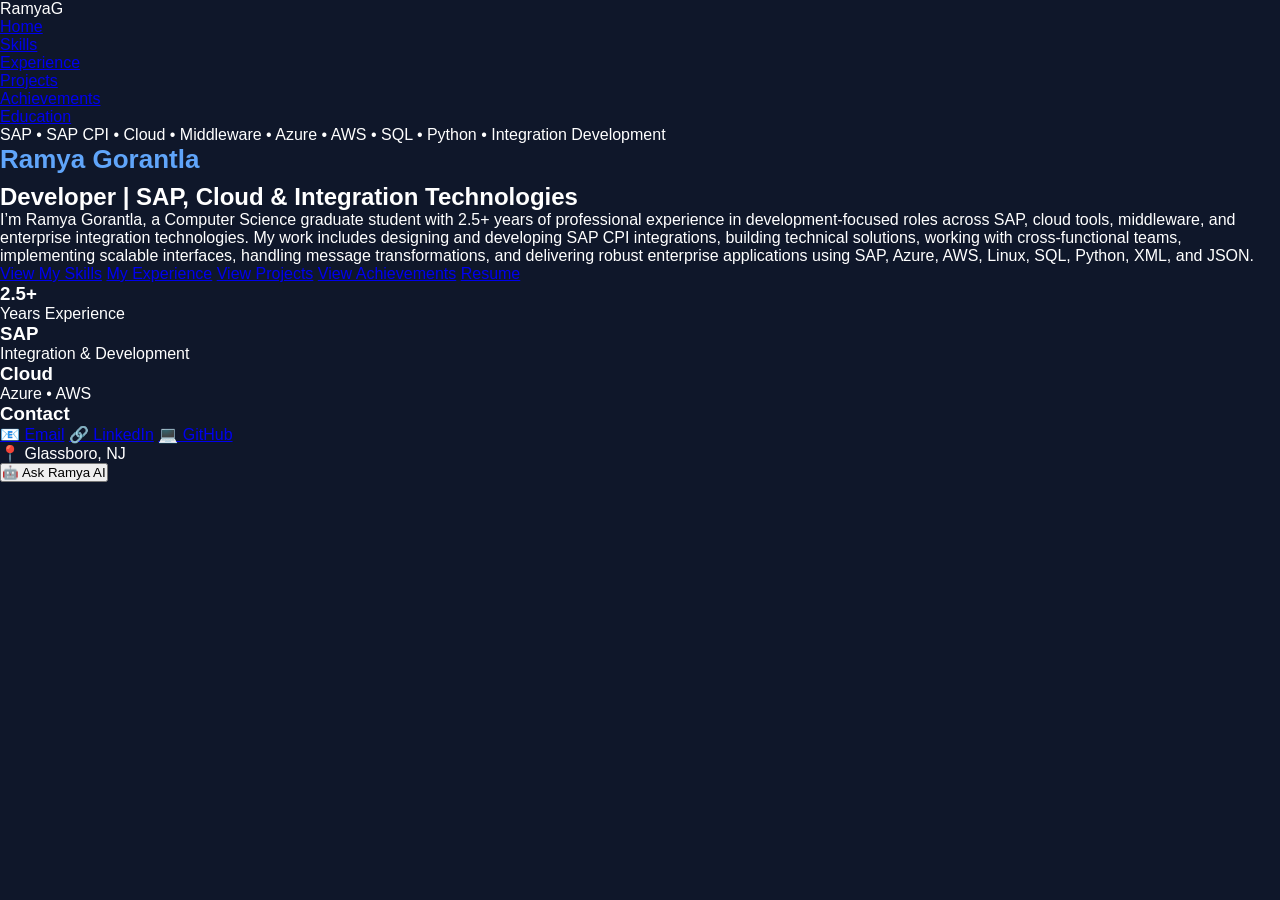
<file: index.html>
<!DOCTYPE html>
<html lang="en">
<head>
  <meta charset="UTF-8" />
  <meta name="viewport" content="width=device-width, initial-scale=1.0" />
  <title>Ramya Gorantla | Portfolio</title>
  <link rel="stylesheet" href="./style.css?v=5000" />
</head>
<body>

<nav class="navbar">
  <div class="nav-container">
    <div class="logo">Ramya<span>G</span></div>
    <ul class="nav-links">
      <li><a class="active" href="index.html">Home</a></li>
      <li><a href="skills.html">Skills</a></li>
      <li><a href="experience.html">Experience</a></li>
      <li><a href="projects.html">Projects</a></li>
      <li><a href="achievements.html">Achievements</a></li>
      <li><a href="education.html">Education</a></li>
    </ul>
  </div>
</nav>

<div class="container">
  <section class="hero">
    <div class="hero-left">

      <p class="tag">SAP • SAP CPI • Cloud • Middleware • Azure • AWS • SQL • Python • Integration Development</p>

      <h1>Ramya Gorantla</h1>
      <h2>Developer | SAP, Cloud & Integration Technologies</h2>

      <p>
        I’m Ramya Gorantla, a Computer Science graduate student with 2.5+ years of professional experience in development-focused roles across SAP, cloud tools, middleware, and enterprise integration technologies.
        My work includes designing and developing SAP CPI integrations, building technical solutions, working with cross-functional teams, implementing scalable interfaces, handling message transformations, and delivering robust enterprise applications using SAP, Azure, AWS, Linux, SQL, Python, XML, and JSON.
      </p>

      <div class="hero-buttons">
        <a class="btn btn-primary" href="skills.html">View My Skills</a>
        <a class="btn btn-primary" href="experience.html">My Experience</a>
        <a class="btn btn-primary" href="projects.html">View Projects</a>
        <a class="btn btn-primary" href="achievements.html">View Achievements</a>
        <a class="btn btn-primary" href="Ramya_Gorantla_Resume.pdf" target="_blank">Resume</a>
      </div>

      <div class="quick-info">

        <div class="info-box">
          <h3>2.5+</h3>
          <p>Years Experience</p>
        </div>

        <div class="info-box">
          <h3>SAP</h3>
          <p>Integration & Development</p>
        </div>

        <div class="info-box">
          <h3>Cloud</h3>
          <p>Azure • AWS</p>
        </div>

        <div class="info-box">
          <h3>Contact</h3>
          <div class="contact-links">
            <a href="mailto:ramyagorantla2001@gmail.com">📧 Email</a>
            <a href="https://www.linkedin.com/in/ramya-gorantla-396429210" target="_blank">🔗 LinkedIn</a>
            <a href="https://github.com/ramyagorantla-dev" target="_blank">💻 GitHub</a>
          </div>
          <div class="location">📍 Glassboro, NJ</div>
        </div>

      </div>

    </div>
  </section>
</div>

<div class="chat-overlay" id="chatOverlay"></div>

<button id="openChatbotBtn" class="floating-ai-button" type="button">
  🤖 <span>Ask Ramya AI</span>
</button>

<div class="chatbot-popup" id="chatbotPopup">
  <div class="chatbot-header">
    <span>Ramya AI Assistant</span>

    <div class="chatbot-header-actions">
      <button id="maximizeChatbotBtn" type="button" title="Maximize">⛶</button>
      <button id="closeChatbotBtn" type="button" title="Close">×</button>
    </div>
  </div>

  <iframe
    src="https://ramya-ai.onrender.com"
    class="chatbot-frame"
    title="Ramya AI Portfolio Assistant">
  </iframe>
</div>

<script>
  document.addEventListener("DOMContentLoaded", function () {
    const openBtn = document.getElementById("openChatbotBtn");
    const closeBtn = document.getElementById("closeChatbotBtn");
    const maximizeBtn = document.getElementById("maximizeChatbotBtn");
    const chatbot = document.getElementById("chatbotPopup");
    const overlay = document.getElementById("chatOverlay");

    openBtn.onclick = function () {
      chatbot.classList.add("show-chatbot");
      overlay.classList.add("show-overlay");
    };

    closeBtn.onclick = function () {
      chatbot.classList.remove("show-chatbot", "chatbot-maximized");
      overlay.classList.remove("show-overlay");
      maximizeBtn.textContent = "⛶";
    };

    overlay.onclick = closeBtn.onclick;

    maximizeBtn.onclick = function (e) {
      e.preventDefault();
      e.stopPropagation();

      chatbot.classList.toggle("chatbot-maximized");

      maximizeBtn.textContent = chatbot.classList.contains("chatbot-maximized")
        ? "🗗"
        : "⛶";
    };
  });
</script>

</body>
</html>
</file>
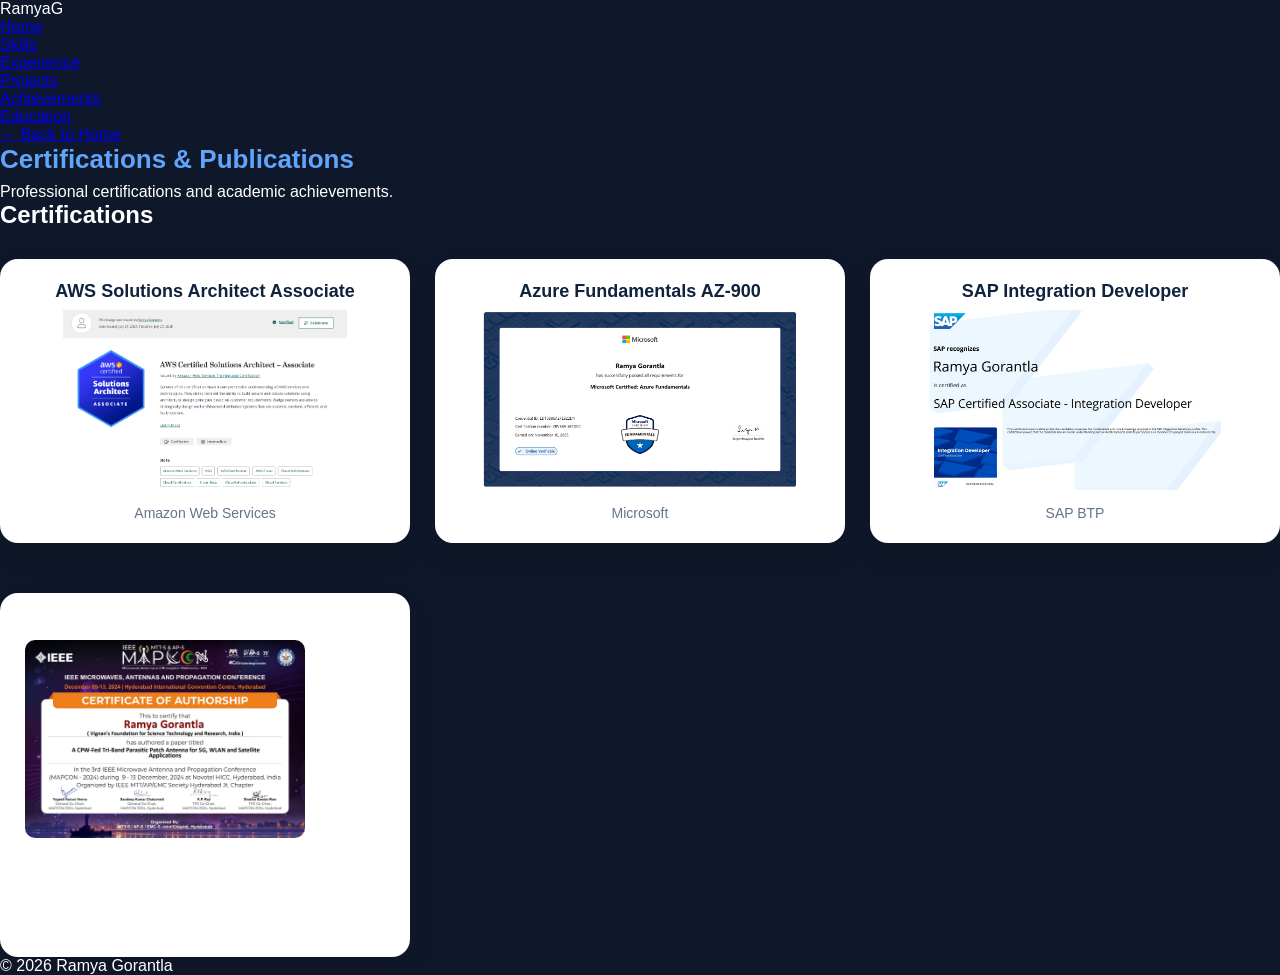
<file: achievements.html>
<!DOCTYPE html>
<html lang="en">
<head>
  <meta charset="UTF-8" />
  <meta name="viewport" content="width=device-width, initial-scale=1.0"/>
  <title>Achievements | Ramya Gorantla</title>
  <link rel="stylesheet" href="style.css?v=4000" />

  <style>
    .cert-grid {
      display: grid;
      grid-template-columns: repeat(3, 1fr);
      gap: 25px;
      margin-top: 25px;
    }

    .cert-card {
      background: white;
      border-radius: 18px;
      padding: 22px;
      text-align: center;
      box-shadow: 0 12px 30px rgba(0,0,0,0.08);
      overflow: hidden;
    }

    .cert-card img {
      width: 100%;
      height: 180px;
      max-height: 180px;
      object-fit: contain;
      display: block;
      margin: 15px auto;
    }

    .cert-card h3 {
      font-size: 18px;
      margin-bottom: 10px;
      color: #10233d;
    }

    .cert-card p {
      color: #64748b;
      font-size: 14px;
    }

    @media (max-width: 900px) {
      .cert-grid {
        grid-template-columns: 1fr;
      }
    }
  </style>
</head>

<body>

<nav class="navbar">
  <div class="nav-container">
    <div class="logo">Ramya<span>G</span></div>
    <ul class="nav-links">
      <li><a href="index.html">Home</a></li>
      <li><a href="skills.html">Skills</a></li>
      <li><a href="experience.html">Experience</a></li>
      <li><a href="projects.html">Projects</a></li>
      <li><a class="active" href="achievements.html">Achievements</a></li>
      <li><a href="education.html">Education</a></li>
    </ul>
  </div>
</nav>

<section class="page-section">
  <div class="container">

    <a href="index.html" class="back-link">← Back to Home</a>

    <h1 class="page-title">Certifications & Publications</h1>
    <p class="page-subtitle">Professional certifications and academic achievements.</p>

    <h2 class="section-title">Certifications</h2>

    <div class="cert-grid">
      <div class="cert-card">
        <h3>AWS Solutions Architect Associate</h3>
        <img src="images/AWS.png" alt="AWS Certification">
        <p>Amazon Web Services</p>
      </div>

      <div class="cert-card">
        <h3>Azure Fundamentals AZ-900</h3>
        <img src="images/Microsoft_Azure.png" alt="Azure Certification">
        <p>Microsoft</p>
      </div>

      <div class="cert-card">
        <h3>SAP Integration Developer</h3>
        <img src="images/SAP.png" alt="SAP Certification">
        <p>SAP BTP</p>
      </div>

      <div class="publication-card">

  <div>
    <h3>IEEE MAPCON 2024</h3>
    <img src="images/IEEE.png" alt="IEEE Publication">

    <p><strong>A CPW-Fed Tri-Band Parasitic Patch Antenna for 5G, WLAN and Satellite Applications</strong></p>
    <p>Authored and presented in the IEEE Microwave Antenna and Propagation Conference during December 2024 in Hyderabad, India.</p>
  </div>
</div>
    </div>

  </div>
</section>

<div class="footer">© 2026 Ramya Gorantla</div>

</body>
</html>
</file>
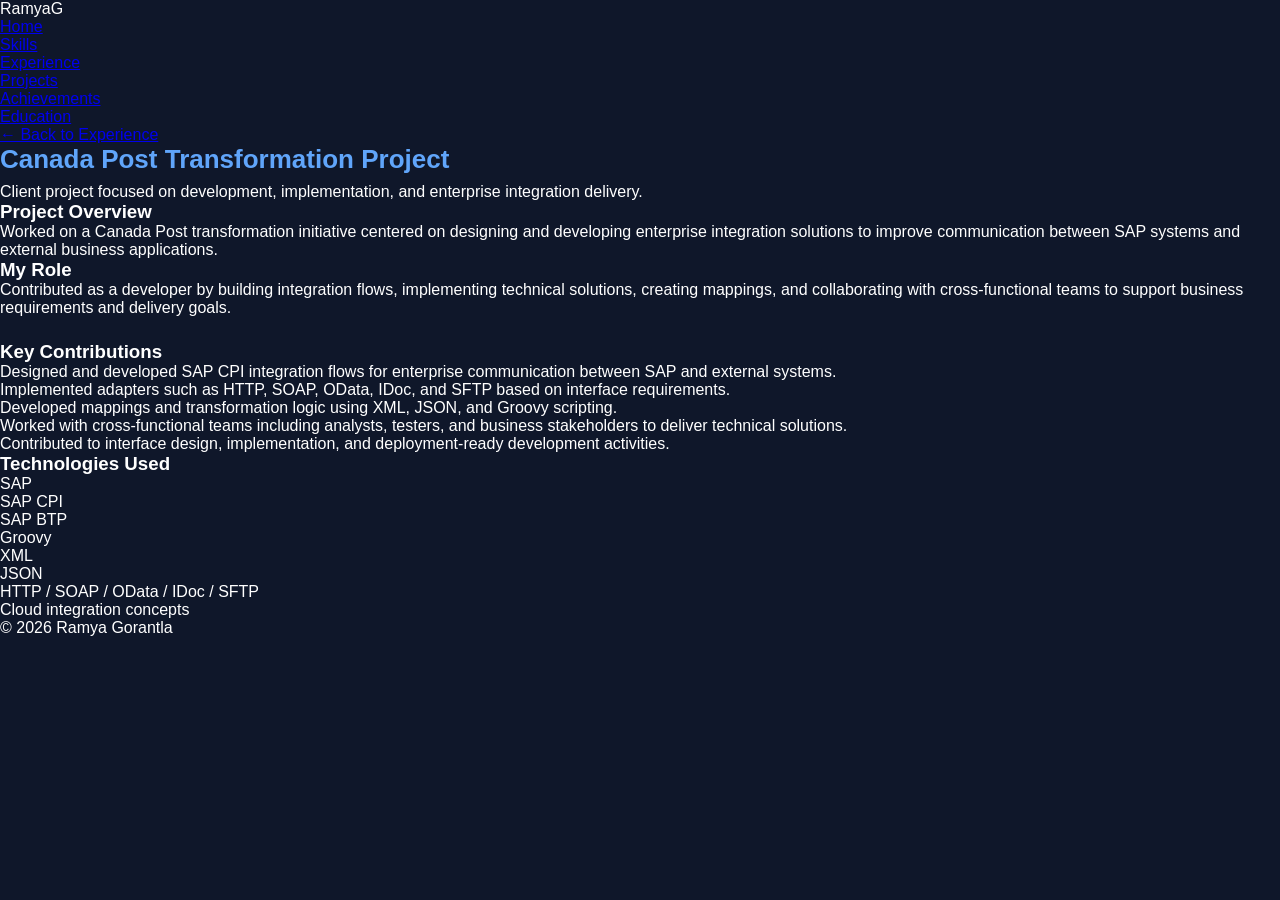
<file: canada-post.html>
<!DOCTYPE html>
<html lang="en">
<head>
  <meta charset="UTF-8" />
  <meta name="viewport" content="width=device-width, initial-scale=1.0" />
  <title>Canada Post Transformation Project | Ramya Gorantla</title>
  <link rel="stylesheet" href="style.css" />
</head>
<body>

  <nav class="navbar">
    <div class="nav-container">
      <div class="logo">Ramya<span>G</span></div>
      <ul class="nav-links">
        <li><a href="index.html">Home</a></li>
        <li><a href="skills.html">Skills</a></li>
        <li><a class="active" href="experience.html">Experience</a></li>
        <li><a class="active" href="projects.html">Projects</a></li>
        <li><a href="achievements.html">Achievements</a></li>
        <li><a href="education.html">Education</a></li>
      </ul>
    </div>
  </nav>

  <section class="page-section">
    <div class="container">
      <a href="experience.html" class="back-link">← Back to Experience</a>
      <h1 class="page-title">Canada Post Transformation Project</h1>
      <p class="page-subtitle">Client project focused on development, implementation, and enterprise integration delivery.</p>

      <div class="grid-2">
        <div class="card">
          <h3>Project Overview</h3>
          <p>
            Worked on a Canada Post transformation initiative centered on designing and developing enterprise integration solutions to improve communication between SAP systems and external business applications.
          </p>
        </div>

        <div class="card">
          <h3>My Role</h3>
          <p>
            Contributed as a developer by building integration flows, implementing technical solutions, creating mappings, and collaborating with cross-functional teams to support business requirements and delivery goals.
          </p>
        </div>
      </div>

      <div style="height:24px;"></div>

      <div class="grid-2">
        <div class="card">
          <h3>Key Contributions</h3>
          <ul>
            <li>Designed and developed SAP CPI integration flows for enterprise communication between SAP and external systems.</li>
            <li>Implemented adapters such as HTTP, SOAP, OData, IDoc, and SFTP based on interface requirements.</li>
            <li>Developed mappings and transformation logic using XML, JSON, and Groovy scripting.</li>
            <li>Worked with cross-functional teams including analysts, testers, and business stakeholders to deliver technical solutions.</li>
            <li>Contributed to interface design, implementation, and deployment-ready development activities.</li>
          </ul>
        </div>

        <div class="card">
          <h3>Technologies Used</h3>
          <ul>
            <li>SAP</li>
            <li>SAP CPI</li>
            <li>SAP BTP</li>
            <li>Groovy</li>
            <li>XML</li>
            <li>JSON</li>
            <li>HTTP / SOAP / OData / IDoc / SFTP</li>
            <li>Cloud integration concepts</li>
          </ul>
        </div>
      </div>
    </div>
  </section>

  <div class="footer">© 2026 Ramya Gorantla</div>
</body>
</html>
</file>
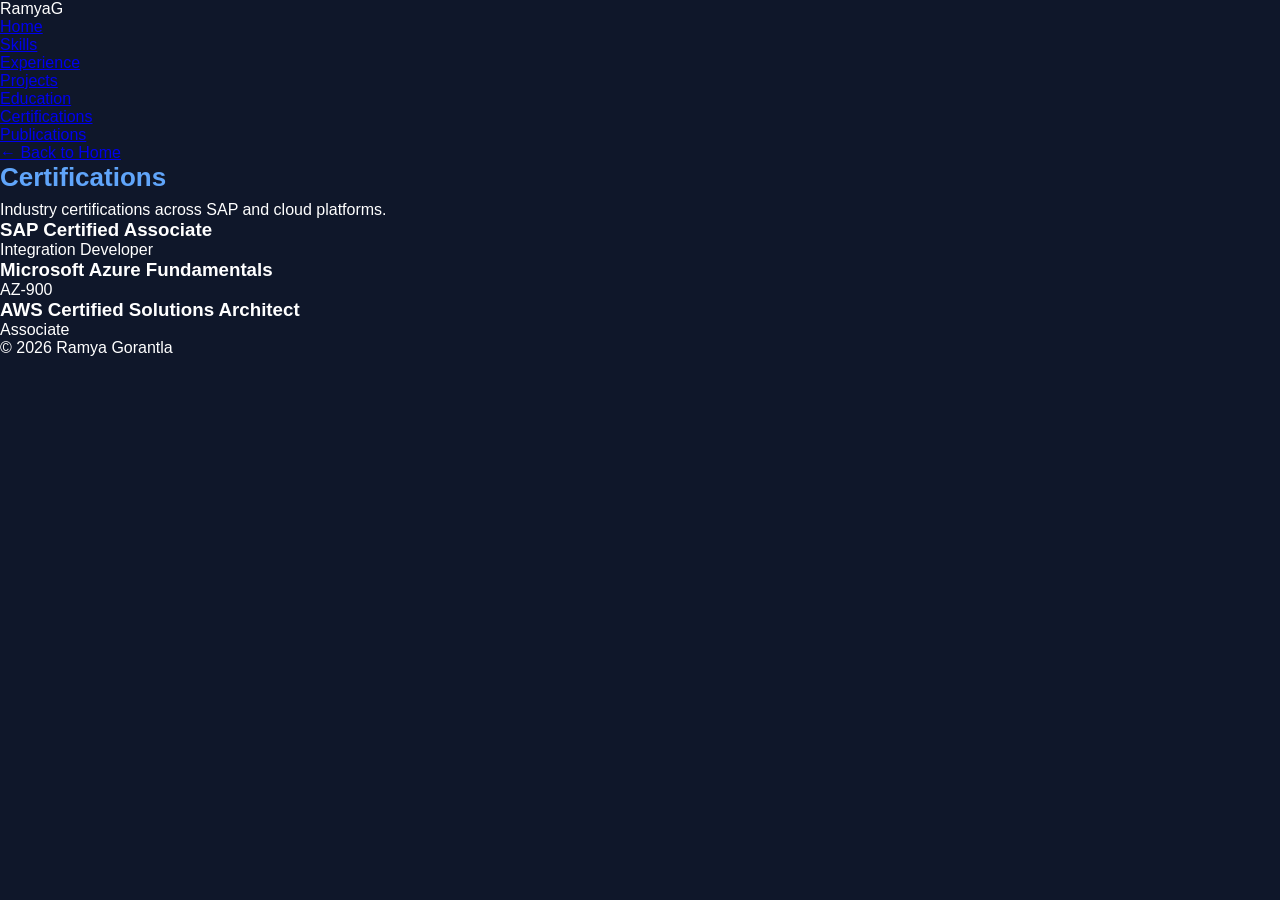
<file: certfications.html>
<!DOCTYPE html>
<html lang="en">
<head>
  <meta charset="UTF-8" />
  <meta name="viewport" content="width=device-width, initial-scale=1.0" />
  <title>Certifications | Ramya Gorantla</title>
  <link rel="stylesheet" href="style.css" />
</head>
<body>

  <nav class="navbar">
    <div class="nav-container">
      <div class="logo">Ramya<span>G</span></div>
      <ul class="nav-links">
        <li><a href="index.html">Home</a></li>
        <li><a href="skills.html">Skills</a></li>
        <li><a href="experience.html">Experience</a></li>
        <li><a href="projects.html">Projects</a></li>
        <li><a href="education.html">Education</a></li>
        <li><a class="active" href="certifications.html">Certifications</a></li>
        <li><a href="publications.html">Publications</a></li>
      </ul>
    </div>
  </nav>

  <section class="page-section">
    <div class="container">
      <a href="index.html" class="back-link">← Back to Home</a>
      <h1 class="page-title">Certifications</h1>
      <p class="page-subtitle">Industry certifications across SAP and cloud platforms.</p>

      <div class="grid-3">
        <div class="card">
          <h3>SAP Certified Associate</h3>
          <p>Integration Developer</p>
        </div>

        <div class="card">
          <h3>Microsoft Azure Fundamentals</h3>
          <p>AZ-900</p>
        </div>

        <div class="card">
          <h3>AWS Certified Solutions Architect</h3>
          <p>Associate</p>
        </div>
      </div>
    </div>
  </section>

  <div class="footer">© 2026 Ramya Gorantla</div>
</body>
</html>
</file>
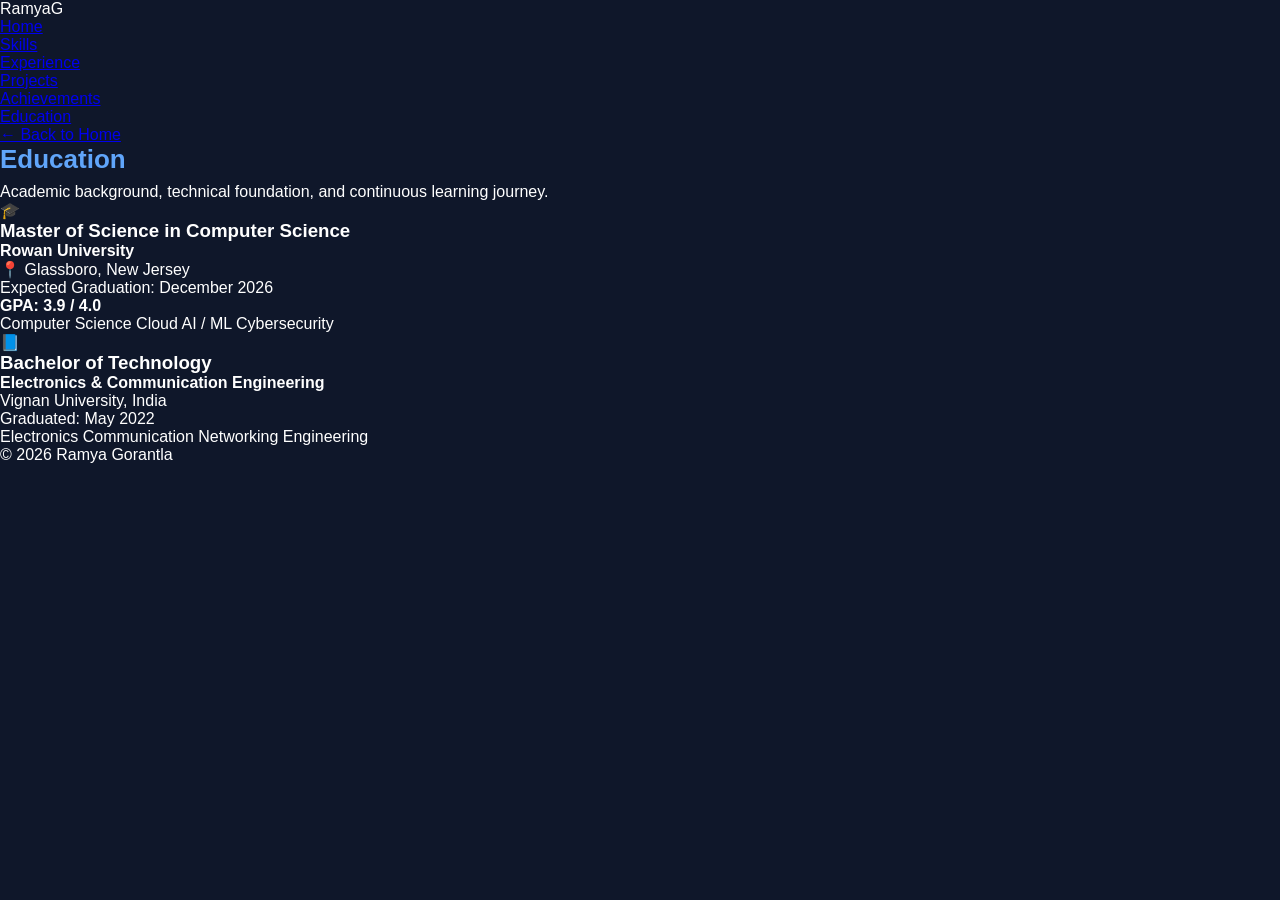
<file: education.html>
<!DOCTYPE html>
<html lang="en">
<head>
  <meta charset="UTF-8" />
  <meta name="viewport" content="width=device-width, initial-scale=1.0" />
  <title>Education | Ramya Gorantla</title>
  <link rel="stylesheet" href="style.css?v=4000" />
</head>
<body>

<nav class="navbar">
  <div class="nav-container">
    <div class="logo">Ramya<span>G</span></div>
    <ul class="nav-links">
      <li><a href="index.html">Home</a></li>
      <li><a href="skills.html">Skills</a></li>
      <li><a href="experience.html">Experience</a></li>
      <li><a href="projects.html">Projects</a></li>
      <li><a href="achievements.html">Achievements</a></li>
      <li><a class="active" href="education.html">Education</a></li>
    </ul>
  </div>
</nav>

<section class="page-section">
  <div class="container education-container">

    <a href="index.html" class="back-link">← Back to Home</a>

    <h1 class="page-title">Education</h1>
    <p class="page-subtitle">Academic background, technical foundation, and continuous learning journey.</p>

    <div class="education-grid">

      <div class="education-card">
        <div class="edu-icon">🎓</div>
        <h3>Master of Science in Computer Science</h3>
        <h4>Rowan University</h4>
        <p>📍 Glassboro, New Jersey</p>
        <p>Expected Graduation: December 2026</p>
        <p><strong>GPA: 3.9 / 4.0</strong></p>
        <div class="edu-tags">
          <span>Computer Science</span>
          <span>Cloud</span>
          <span>AI / ML</span>
          <span>Cybersecurity</span>
        </div>
      </div>

      <div class="education-card">
        <div class="edu-icon">📘</div>
        <h3>Bachelor of Technology</h3>
        <h4>Electronics & Communication Engineering</h4>
        <p>Vignan University, India</p>
        <p>Graduated: May 2022</p>
        <div class="edu-tags">
          <span>Electronics</span>
          <span>Communication</span>
          <span>Networking</span>
          <span>Engineering</span>
        </div>
      </div>

    </div>

  </div>
</section>

<div class="footer">© 2026 Ramya Gorantla</div>

</body>
</html>
</file>
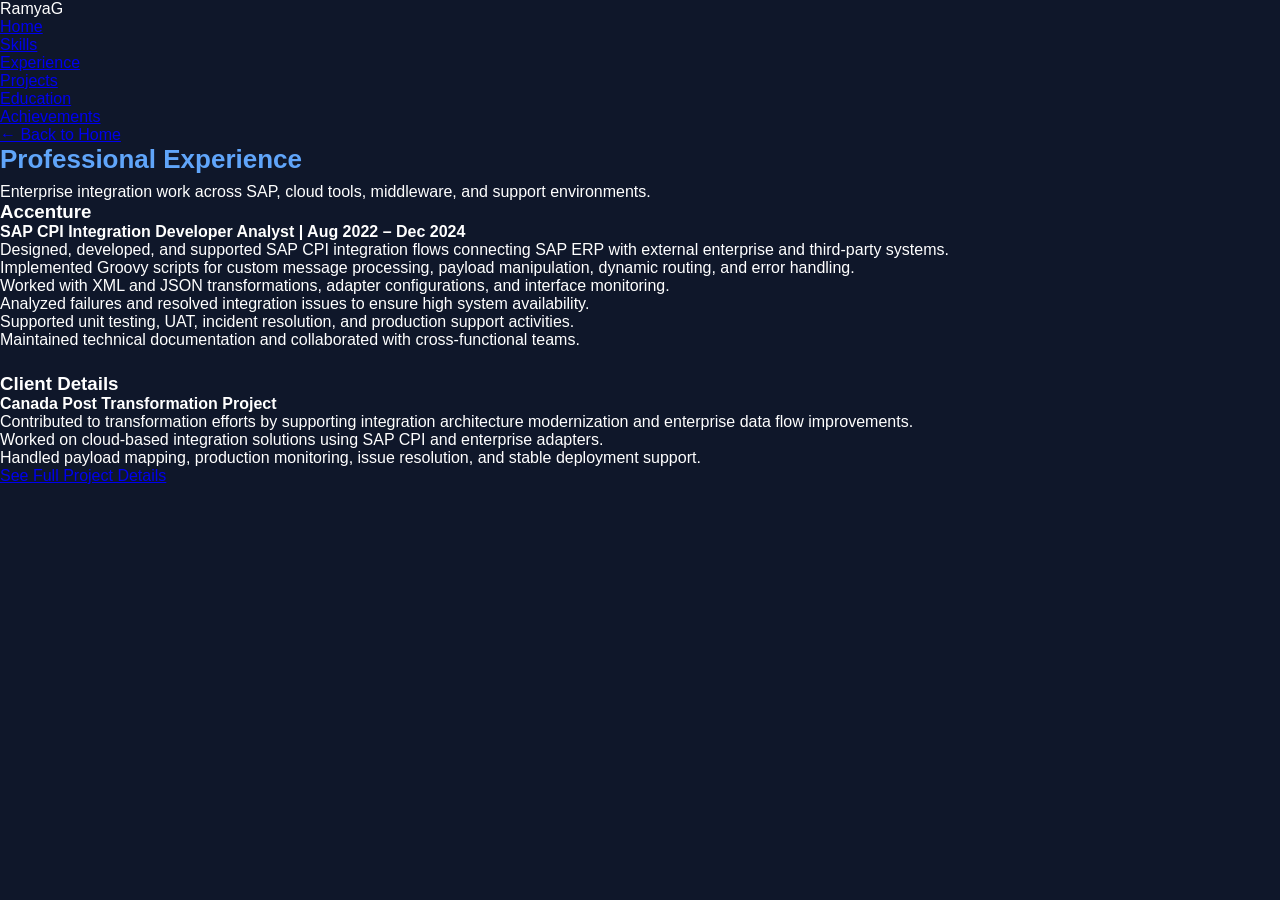
<file: experience.html>
<!DOCTYPE html>
<html lang="en">
<head>
  <meta charset="UTF-8" />
  <meta name="viewport" content="width=device-width, initial-scale=1.0" />
  <title>Experience | Ramya Gorantla</title>
  <link rel="stylesheet" href="style.css" />
</head>
<body>

  <nav class="navbar">
    <div class="nav-container">
      <div class="logo">Ramya<span>G</span></div>
      <ul class="nav-links">
        <li><a href="index.html">Home</a></li>
        <li><a href="skills.html">Skills</a></li>
        <li><a class="active" href="experience.html">Experience</a></li>
        <li><a href="projects.html">Projects</a></li>
        <li><a href="education.html">Education</a></li>
        <li><a href="achievements.html">Achievements</a></li>
      </ul>
    </div>
  </nav>

  <section class="page-section">
    <div class="container">
      <a href="index.html" class="back-link">← Back to Home</a>
      <h1 class="page-title">Professional Experience</h1>
      <p class="page-subtitle">Enterprise integration work across SAP, cloud tools, middleware, and support environments.</p>

      <div class="card">
        <h3>Accenture</h3>
        <h4>SAP CPI Integration Developer Analyst | Aug 2022 – Dec 2024</h4>
        <ul>
          <li>Designed, developed, and supported SAP CPI integration flows connecting SAP ERP with external enterprise and third-party systems.</li>
          <li>Implemented Groovy scripts for custom message processing, payload manipulation, dynamic routing, and error handling.</li>
          <li>Worked with XML and JSON transformations, adapter configurations, and interface monitoring.</li>
          <li>Analyzed failures and resolved integration issues to ensure high system availability.</li>
          <li>Supported unit testing, UAT, incident resolution, and production support activities.</li>
          <li>Maintained technical documentation and collaborated with cross-functional teams.</li>
        </ul>
      </div>

      <div style="height:24px;"></div>

      <div class="card">
        <h3>Client Details</h3>
        <h4>Canada Post Transformation Project</h4>
        <ul>
          <li>Contributed to transformation efforts by supporting integration architecture modernization and enterprise data flow improvements.</li>
          <li>Worked on cloud-based integration solutions using SAP CPI and enterprise adapters.</li>
          <li>Handled payload mapping, production monitoring, issue resolution, and stable deployment support.</li>
          <li><a class="project-link" href="canada-post.html">See Full Project Details</a></li>
        </ul>
      </div>
    </div>
  </section>
</body>
</html>
</file>
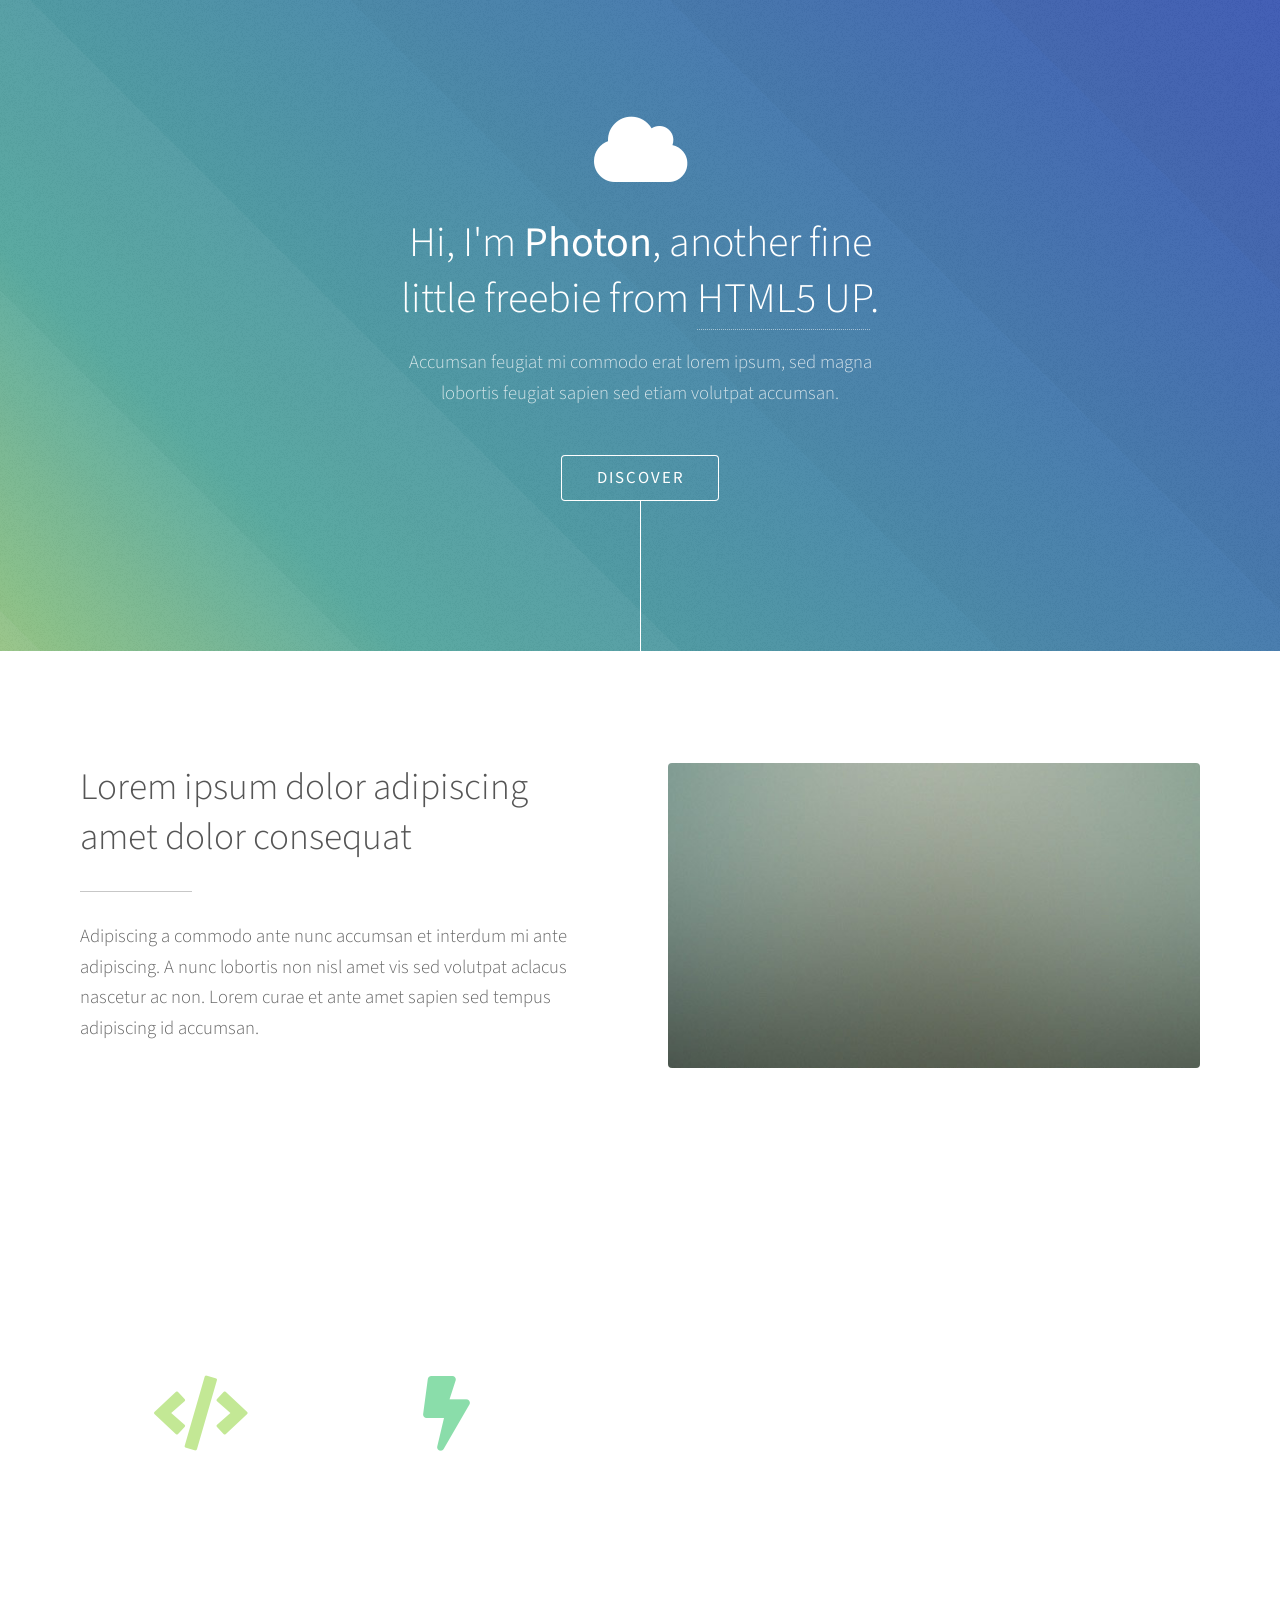
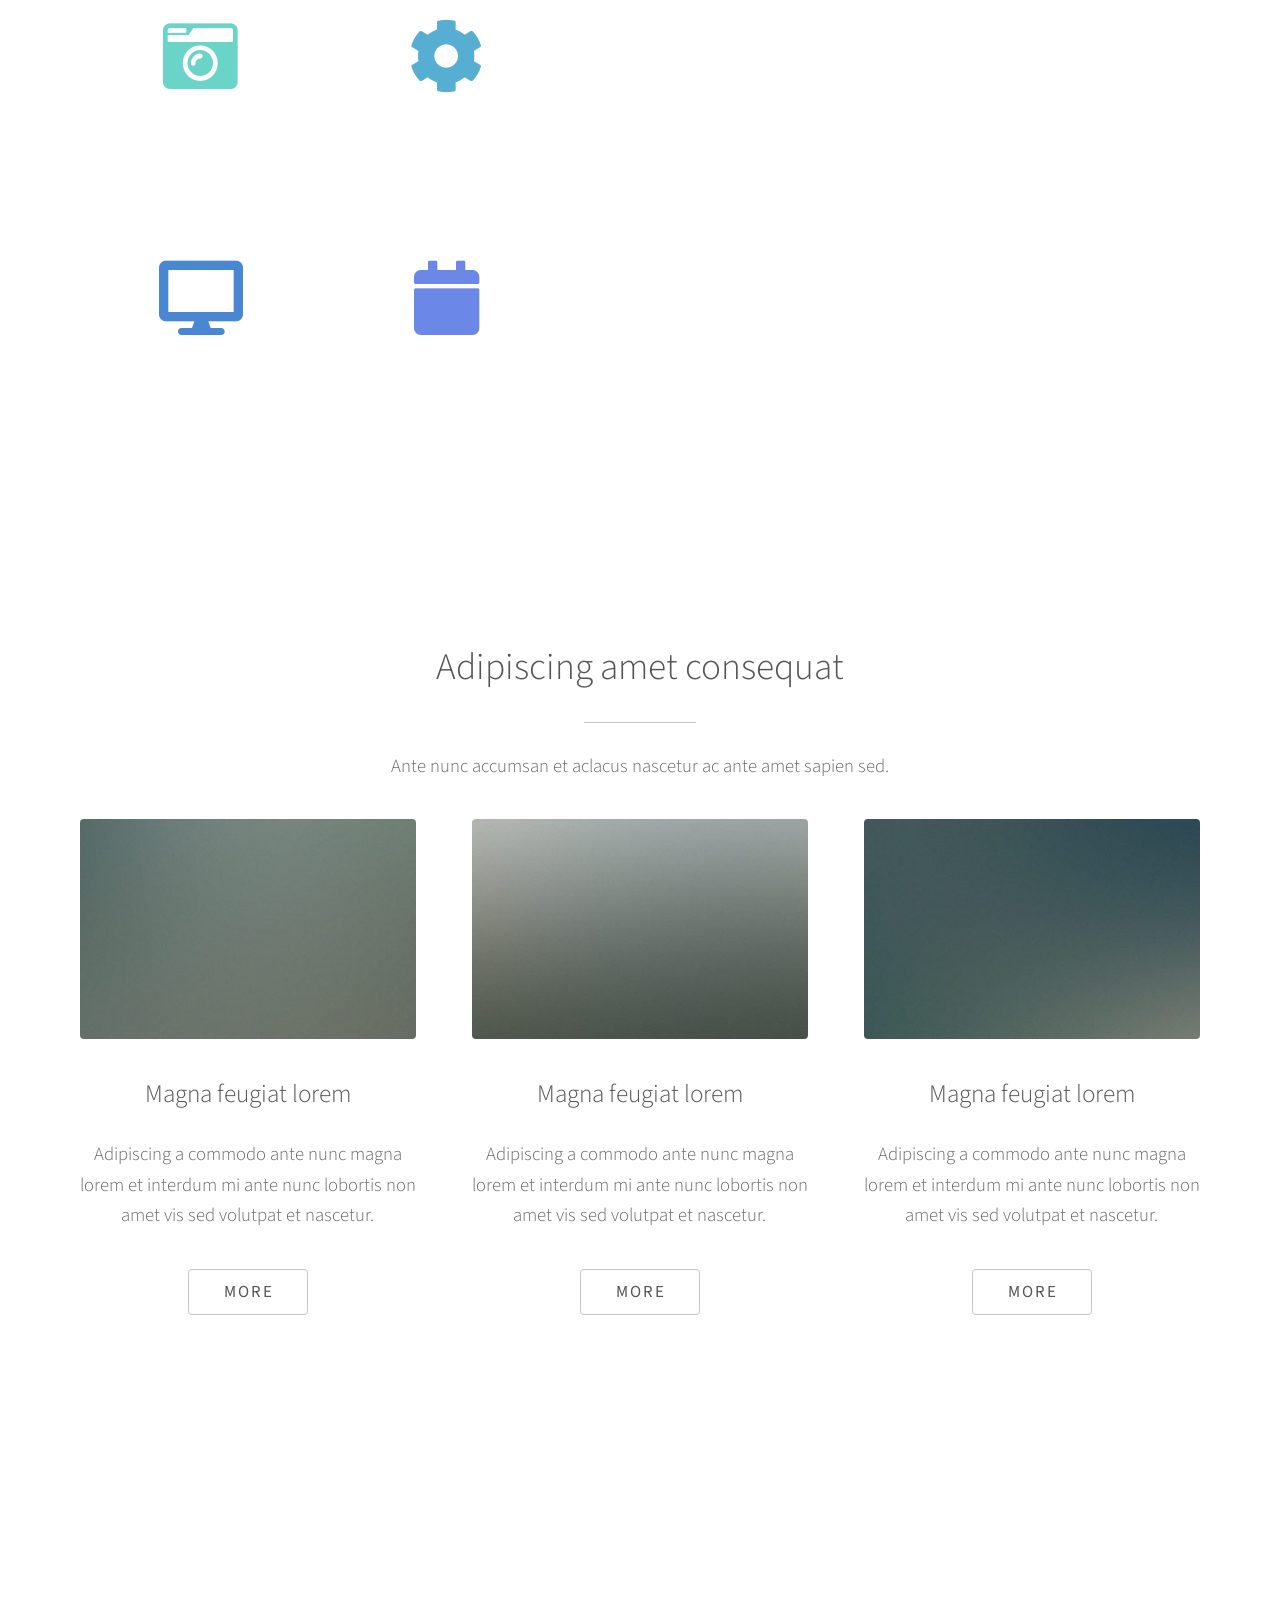
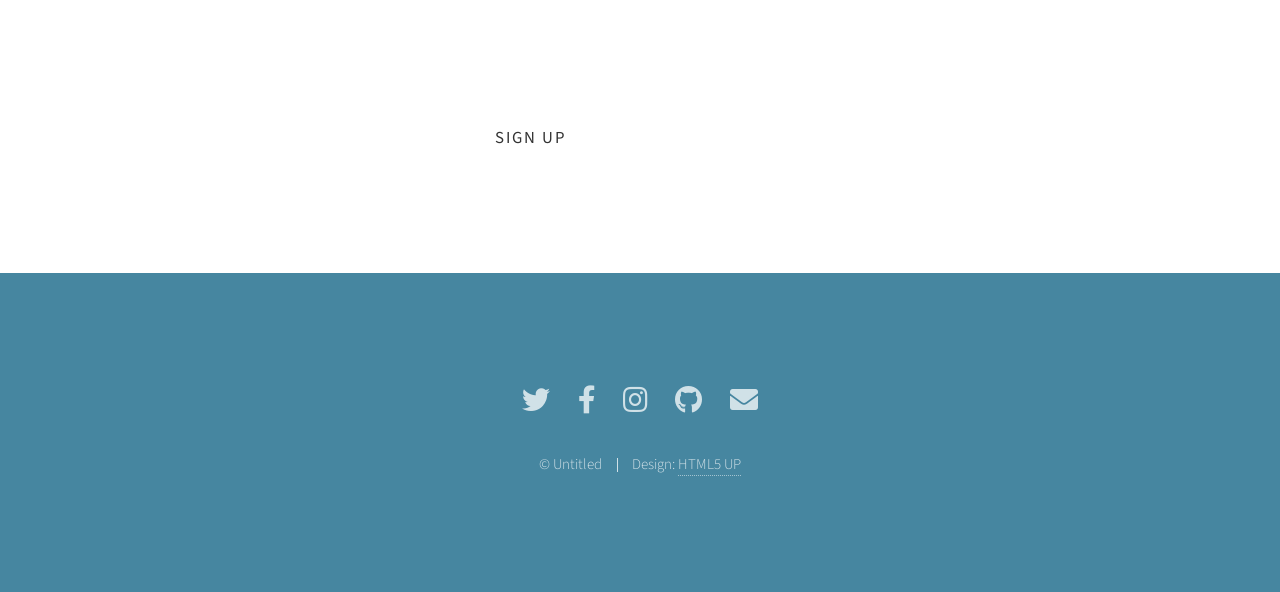
<file: index_new.html>
<!DOCTYPE HTML>
<!--
	Photon by HTML5 UP
	html5up.net | @ajlkn
	Free for personal and commercial use under the CCA 3.0 license (html5up.net/license)
-->
<html>
	<head>
		<title>Photon by HTML5 UP</title>
		<meta charset="utf-8" />
		<meta name="viewport" content="width=device-width, initial-scale=1, user-scalable=no" />
		<link rel="stylesheet" href="assets/css/main.css" />
		<noscript><link rel="stylesheet" href="assets/css/noscript.css" /></noscript>
	</head>
	<body class="is-preload">

		<!-- Header -->
			<section id="header">
				<div class="inner">
					<span class="icon solid major fa-cloud"></span>
					<h1>Hi, I'm <strong>Photon</strong>, another fine<br />
					little freebie from <a href="http://html5up.net">HTML5 UP</a>.</h1>
					<p>Accumsan feugiat mi commodo erat lorem ipsum, sed magna<br />
					lobortis feugiat sapien sed etiam volutpat accumsan.</p>
					<ul class="actions special">
						<li><a href="#one" class="button scrolly">Discover</a></li>
					</ul>
				</div>
			</section>

		<!-- One -->
			<section id="one" class="main style1">
				<div class="container">
					<div class="row gtr-150">
						<div class="col-6 col-12-medium">
							<header class="major">
								<h2>Lorem ipsum dolor adipiscing<br />
								amet dolor consequat</h2>
							</header>
							<p>Adipiscing a commodo ante nunc accumsan et interdum mi ante adipiscing. A nunc lobortis non nisl amet vis sed volutpat aclacus nascetur ac non. Lorem curae et ante amet sapien sed tempus adipiscing id accumsan.</p>
						</div>
						<div class="col-6 col-12-medium imp-medium">
							<span class="image fit"><img src="images/pic01.jpg" alt="" /></span>
						</div>
					</div>
				</div>
			</section>

		<!-- Two -->
			<section id="two" class="main style2">
				<div class="container">
					<div class="row gtr-150">
						<div class="col-6 col-12-medium">
							<ul class="major-icons">
								<li><span class="icon solid style1 major fa-code"></span></li>
								<li><span class="icon solid style2 major fa-bolt"></span></li>
								<li><span class="icon solid style3 major fa-camera-retro"></span></li>
								<li><span class="icon solid style4 major fa-cog"></span></li>
								<li><span class="icon solid style5 major fa-desktop"></span></li>
								<li><span class="icon solid style6 major fa-calendar"></span></li>
							</ul>
						</div>
						<div class="col-6 col-12-medium">
							<header class="major">
								<h2>Lorem ipsum dolor adipiscing<br />
								amet dolor consequat</h2>
							</header>
							<p>Adipiscing a commodo ante nunc accumsan interdum mi ante adipiscing. A nunc lobortis non nisl amet vis volutpat aclacus nascetur ac non. Lorem curae eu ante amet sapien in tempus ac. Adipiscing id accumsan adipiscing ipsum.</p>
							<p>Blandit faucibus proin. Ac aliquam integer adipiscing enim non praesent vis commodo nunc phasellus cubilia ac risus accumsan. Accumsan blandit. Lobortis phasellus non lobortis dit varius mi varius accumsan lobortis. Blandit ante aliquam lacinia lorem lobortis semper morbi col faucibus vitae integer placerat accumsan orci eu mi odio tempus adipiscing adipiscing adipiscing curae consequat feugiat etiam dolore.</p>
							<p>Adipiscing a commodo ante nunc accumsan interdum mi ante adipiscing. A nunc lobortis non nisl amet vis volutpat aclacus nascetur ac non. Lorem curae eu ante amet sapien in tempus ac. Adipiscing id accumsan adipiscing ipsum.</p>
						</div>
					</div>
				</div>
			</section>

		<!-- Three -->
			<section id="three" class="main style1 special">
				<div class="container">
					<header class="major">
						<h2>Adipiscing amet consequat</h2>
					</header>
					<p>Ante nunc accumsan et aclacus nascetur ac ante amet sapien sed.</p>
					<div class="row gtr-150">
						<div class="col-4 col-12-medium">
							<span class="image fit"><img src="images/pic02.jpg" alt="" /></span>
							<h3>Magna feugiat lorem</h3>
							<p>Adipiscing a commodo ante nunc magna lorem et interdum mi ante nunc lobortis non amet vis sed volutpat et nascetur.</p>
							<ul class="actions special">
								<li><a href="#" class="button">More</a></li>
							</ul>
						</div>
						<div class="col-4 col-12-medium">
							<span class="image fit"><img src="images/pic03.jpg" alt="" /></span>
							<h3>Magna feugiat lorem</h3>
							<p>Adipiscing a commodo ante nunc magna lorem et interdum mi ante nunc lobortis non amet vis sed volutpat et nascetur.</p>
							<ul class="actions special">
								<li><a href="#" class="button">More</a></li>
							</ul>
						</div>
						<div class="col-4 col-12-medium">
							<span class="image fit"><img src="images/pic04.jpg" alt="" /></span>
							<h3>Magna feugiat lorem</h3>
							<p>Adipiscing a commodo ante nunc magna lorem et interdum mi ante nunc lobortis non amet vis sed volutpat et nascetur.</p>
							<ul class="actions special">
								<li><a href="#" class="button">More</a></li>
							</ul>
						</div>
					</div>
				</div>
			</section>

		<!-- Four -->
			<section id="four" class="main style2 special">
				<div class="container">
					<header class="major">
						<h2>Ipsum feugiat consequat?</h2>
					</header>
					<p>Sed lacus nascetur ac ante amet sapien.</p>
					<ul class="actions special">
						<li><a href="#" class="button wide primary">Sign Up</a></li>
						<li><a href="#" class="button wide">Learn More</a></li>
					</ul>
				</div>
			</section>

		<!-- Five -->
		<!--
			<section id="five" class="main style1">
				<div class="container">
					<header class="major special">
						<h2>Elements</h2>
					</header>

					<section>
						<h4>Text</h4>
						<p>This is <b>bold</b> and this is <strong>strong</strong>. This is <i>italic</i> and this is <em>emphasized</em>.
						This is <sup>superscript</sup> text and this is <sub>subscript</sub> text.
						This is <u>underlined</u> and this is code: <code>for (;;) { ... }</code>. Finally, <a href="#">this is a link</a>.</p>
						<hr />
						<header>
							<h4>Heading with a Subtitle</h4>
							<p>Lorem ipsum dolor sit amet nullam id egestas urna aliquam</p>
						</header>
						<p>Nunc lacinia ante nunc ac lobortis. Interdum adipiscing gravida odio porttitor sem non mi integer non faucibus ornare mi ut ante amet placerat aliquet. Volutpat eu sed ante lacinia sapien lorem accumsan varius montes viverra nibh in adipiscing blandit tempus accumsan.</p>
						<header>
							<h5>Heading with a Subtitle</h5>
							<p>Lorem ipsum dolor sit amet nullam id egestas urna aliquam</p>
						</header>
						<p>Nunc lacinia ante nunc ac lobortis. Interdum adipiscing gravida odio porttitor sem non mi integer non faucibus ornare mi ut ante amet placerat aliquet. Volutpat eu sed ante lacinia sapien lorem accumsan varius montes viverra nibh in adipiscing blandit tempus accumsan.</p>
						<hr />
						<h2>Heading Level 2</h2>
						<h3>Heading Level 3</h3>
						<h4>Heading Level 4</h4>
						<h5>Heading Level 5</h5>
						<h6>Heading Level 6</h6>
						<hr />
						<h5>Blockquote</h5>
						<blockquote>Fringilla nisl. Donec accumsan interdum nisi, quis tincidunt felis sagittis eget tempus euismod. Vestibulum ante ipsum primis in faucibus vestibulum. Blandit adipiscing eu felis iaculis volutpat ac adipiscing accumsan faucibus. Vestibulum ante ipsum primis in faucibus lorem ipsum dolor sit amet nullam adipiscing eu felis.</blockquote>
						<h5>Preformatted</h5>
						<pre><code>i = 0;

while (!deck.isInOrder()) {
print 'Iteration ' + i;
deck.shuffle();
i++;
}

print 'It took ' + i + ' iterations to sort the deck.';</code></pre>
					</section>

					<section>
						<h4>Lists</h4>
						<div class="row">
							<div class="col-6 col-12-medium">
								<h5>Unordered</h5>
								<ul>
									<li>Dolor pulvinar etiam.</li>
									<li>Sagittis adipiscing.</li>
									<li>Felis enim feugiat.</li>
								</ul>
								<h5>Alternate</h5>
								<ul class="alt">
									<li>Dolor pulvinar etiam.</li>
									<li>Sagittis adipiscing.</li>
									<li>Felis enim feugiat.</li>
								</ul>
							</div>
							<div class="col-6 col-12-medium">
								<h5>Ordered</h5>
								<ol>
									<li>Dolor pulvinar etiam.</li>
									<li>Etiam vel felis viverra.</li>
									<li>Felis enim feugiat.</li>
									<li>Dolor pulvinar etiam.</li>
									<li>Etiam vel felis lorem.</li>
									<li>Felis enim et feugiat.</li>
								</ol>
								<h5>Icons</h5>
								<ul class="icons">
									<li><a href="#" class="icon brands fa-twitter"><span class="label">Twitter</span></a></li>
									<li><a href="#" class="icon brands fa-facebook-f"><span class="label">Facebook</span></a></li>
									<li><a href="#" class="icon brands fa-instagram"><span class="label">Instagram</span></a></li>
									<li><a href="#" class="icon brands fa-github"><span class="label">Github</span></a></li>
								</ul>
							</div>
						</div>
						<h5>Actions</h5>
						<div class="row">
							<div class="col-6 col-12-medium">
								<ul class="actions">
									<li><a href="#" class="button primary">Default</a></li>
									<li><a href="#" class="button">Default</a></li>
								</ul>
								<ul class="actions small">
									<li><a href="#" class="button primary small">Small</a></li>
									<li><a href="#" class="button small">Small</a></li>
								</ul>
								<ul class="actions stacked">
									<li><a href="#" class="button primary">Default</a></li>
									<li><a href="#" class="button">Default</a></li>
								</ul>
								<ul class="actions stacked">
									<li><a href="#" class="button primary small">Small</a></li>
									<li><a href="#" class="button small">Small</a></li>
								</ul>
							</div>
							<div class="col-6 col-12-medium">
								<ul class="actions stacked">
									<li><a href="#" class="button primary fit">Default</a></li>
									<li><a href="#" class="button fit">Default</a></li>
								</ul>
								<ul class="actions stacked">
									<li><a href="#" class="button primary small fit">Small</a></li>
									<li><a href="#" class="button small fit">Small</a></li>
								</ul>
							</div>
						</div>
					</section>

					<section>
						<h4>Table</h4>
						<h5>Default</h5>
						<div class="table-wrapper">
							<table>
								<thead>
									<tr>
										<th>Name</th>
										<th>Description</th>
										<th>Price</th>
									</tr>
								</thead>
								<tbody>
									<tr>
										<td>Item One</td>
										<td>Ante turpis integer aliquet porttitor.</td>
										<td>29.99</td>
									</tr>
									<tr>
										<td>Item Two</td>
										<td>Vis ac commodo adipiscing arcu aliquet.</td>
										<td>19.99</td>
									</tr>
									<tr>
										<td>Item Three</td>
										<td> Morbi faucibus arcu accumsan lorem.</td>
										<td>29.99</td>
									</tr>
									<tr>
										<td>Item Four</td>
										<td>Vitae integer tempus condimentum.</td>
										<td>19.99</td>
									</tr>
									<tr>
										<td>Item Five</td>
										<td>Ante turpis integer aliquet porttitor.</td>
										<td>29.99</td>
									</tr>
								</tbody>
								<tfoot>
									<tr>
										<td colspan="2"></td>
										<td>100.00</td>
									</tr>
								</tfoot>
							</table>
						</div>

						<h5>Alternate</h5>
						<div class="table-wrapper">
							<table class="alt">
								<thead>
									<tr>
										<th>Name</th>
										<th>Description</th>
										<th>Price</th>
									</tr>
								</thead>
								<tbody>
									<tr>
										<td>Item One</td>
										<td>Ante turpis integer aliquet porttitor.</td>
										<td>29.99</td>
									</tr>
									<tr>
										<td>Item Two</td>
										<td>Vis ac commodo adipiscing arcu aliquet.</td>
										<td>19.99</td>
									</tr>
									<tr>
										<td>Item Three</td>
										<td> Morbi faucibus arcu accumsan lorem.</td>
										<td>29.99</td>
									</tr>
									<tr>
										<td>Item Four</td>
										<td>Vitae integer tempus condimentum.</td>
										<td>19.99</td>
									</tr>
									<tr>
										<td>Item Five</td>
										<td>Ante turpis integer aliquet porttitor.</td>
										<td>29.99</td>
									</tr>
								</tbody>
								<tfoot>
									<tr>
										<td colspan="2"></td>
										<td>100.00</td>
									</tr>
								</tfoot>
							</table>
						</div>
					</section>

					<section>
						<h4>Buttons</h4>
						<ul class="actions">
							<li><a href="#" class="button primary">Primary</a></li>
							<li><a href="#" class="button">Default</a></li>
						</ul>
						<ul class="actions">
							<li><a href="#" class="button large">Large</a></li>
							<li><a href="#" class="button">Default</a></li>
							<li><a href="#" class="button small">Small</a></li>
						</ul>
						<ul class="actions fit">
							<li><a href="#" class="button fit">Fit</a></li>
							<li><a href="#" class="button primary fit">Fit</a></li>
							<li><a href="#" class="button fit">Fit</a></li>
						</ul>
						<ul class="actions fit small">
							<li><a href="#" class="button primary fit small">Fit + Small</a></li>
							<li><a href="#" class="button fit small">Fit + Small</a></li>
							<li><a href="#" class="button primary fit small">Fit + Small</a></li>
						</ul>
						<ul class="actions">
							<li><a href="#" class="button primary icon solid fa-download">Icon</a></li>
							<li><a href="#" class="button icon solid fa-download">Icon</a></li>
						</ul>
						<ul class="actions">
							<li><span class="button primary disabled">Disabled</span></li>
							<li><span class="button disabled">Disabled</span></li>
						</ul>
					</section>

					<section>
						<h4>Form</h4>
						<form method="post" action="#">
							<div class="row gtr-uniform gtr-50">
								<div class="col-6 col-12-xsmall">
									<input type="text" name="demo-name" id="demo-name" value="" placeholder="Name" />
								</div>
								<div class="col-6 col-12-xsmall">
									<input type="email" name="demo-email" id="demo-email" value="" placeholder="Email" />
								</div>
								<div class="col-12">
									<select name="demo-category" id="demo-category">
										<option value="">- Category -</option>
										<option value="1">Manufacturing</option>
										<option value="1">Shipping</option>
										<option value="1">Administration</option>
										<option value="1">Human Resources</option>
									</select>
								</div>
								<div class="col-4 col-12-small">
									<input type="radio" id="demo-priority-low" name="demo-priority" checked>
									<label for="demo-priority-low">Low</label>
								</div>
								<div class="col-4 col-12-small">
									<input type="radio" id="demo-priority-normal" name="demo-priority">
									<label for="demo-priority-normal">Normal</label>
								</div>
								<div class="col-4 col-12-small">
									<input type="radio" id="demo-priority-high" name="demo-priority">
									<label for="demo-priority-high">High</label>
								</div>
								<div class="col-6 col-12-small">
									<input type="checkbox" id="demo-copy" name="demo-copy">
									<label for="demo-copy">Email me a copy</label>
								</div>
								<div class="col-6 col-12-small">
									<input type="checkbox" id="demo-human" name="demo-human" checked>
									<label for="demo-human">Not a robot</label>
								</div>
								<div class="col-12">
									<textarea name="demo-message" id="demo-message" placeholder="Enter your message" rows="6"></textarea>
								</div>
								<div class="col-12">
									<ul class="actions">
										<li><input type="submit" value="Send Message" class="primary" /></li>
										<li><input type="reset" value="Reset" /></li>
									</ul>
								</div>
							</div>
						</form>
					</section>

					<section>
						<h4>Image</h4>
						<h5>Fit</h5>
						<div class="box alt">
							<div class="row gtr-uniform gtr-50">
								<div class="col-12"><span class="image fit"><img src="images/pic06.jpg" alt="" /></span></div>
								<div class="col-4"><span class="image fit"><img src="images/pic02.jpg" alt="" /></span></div>
								<div class="col-4"><span class="image fit"><img src="images/pic03.jpg" alt="" /></span></div>
								<div class="col-4"><span class="image fit"><img src="images/pic04.jpg" alt="" /></span></div>
								<div class="col-4"><span class="image fit"><img src="images/pic03.jpg" alt="" /></span></div>
								<div class="col-4"><span class="image fit"><img src="images/pic04.jpg" alt="" /></span></div>
								<div class="col-4"><span class="image fit"><img src="images/pic02.jpg" alt="" /></span></div>
								<div class="col-4"><span class="image fit"><img src="images/pic04.jpg" alt="" /></span></div>
								<div class="col-4"><span class="image fit"><img src="images/pic02.jpg" alt="" /></span></div>
								<div class="col-4"><span class="image fit"><img src="images/pic03.jpg" alt="" /></span></div>
							</div>
						</div>
						<h5>Left &amp; Right</h5>
						<p><span class="image left"><img src="images/pic05.jpg" alt="" /></span>Fringilla nisl. Donec accumsan interdum nisi, quis tincidunt felis sagittis eget. tempus euismod. Vestibulum ante ipsum primis in faucibus vestibulum. Blandit adipiscing eu felis iaculis volutpat ac adipiscing accumsan eu faucibus. Integer ac pellentesque praesent tincidunt felis sagittis eget. tempus euismod. Vestibulum ante ipsum primis in faucibus vestibulum. Blandit adipiscing eu felis iaculis volutpat ac adipiscing accumsan eu faucibus. Integer ac pellentesque praesent. Donec accumsan interdum nisi, quis tincidunt felis sagittis eget. tempus euismod. Vestibulum ante ipsum primis in faucibus vestibulum. Blandit adipiscing eu felis iaculis volutpat ac adipiscing accumsan eu faucibus. Integer ac pellentesque praesent tincidunt felis sagittis eget. tempus euismod. Vestibulum ante ipsum primis in faucibus vestibulum. Blandit adipiscing eu felis iaculis volutpat ac adipiscing accumsan eu faucibus. Integer ac pellentesque praesent. Blandit adipiscing eu felis iaculis volutpat ac adipiscing accumsan eu faucibus. Integer ac pellentesque praesent tincidunt felis sagittis eget. tempus euismod. Vestibulum ante ipsum primis in faucibus vestibulum. Blandit adipiscing eu felis iaculis volutpat ac adipiscing accumsan eu faucibus. Integer ac pellentesque praesent.</p>
						<p><span class="image right"><img src="images/pic05.jpg" alt="" /></span>Fringilla nisl. Donec accumsan interdum nisi, quis tincidunt felis sagittis eget. tempus euismod. Vestibulum ante ipsum primis in faucibus vestibulum. Blandit adipiscing eu felis iaculis volutpat ac adipiscing accumsan eu faucibus. Integer ac pellentesque praesent tincidunt felis sagittis eget. tempus euismod. Vestibulum ante ipsum primis in faucibus vestibulum. Blandit adipiscing eu felis iaculis volutpat ac adipiscing accumsan eu faucibus. Integer ac pellentesque praesent. Donec accumsan interdum nisi, quis tincidunt felis sagittis eget. tempus euismod. Vestibulum ante ipsum primis in faucibus vestibulum. Blandit adipiscing eu felis iaculis volutpat ac adipiscing accumsan eu faucibus. Integer ac pellentesque praesent tincidunt felis sagittis eget. tempus euismod. Vestibulum ante ipsum primis in faucibus vestibulum. Blandit adipiscing eu felis iaculis volutpat ac adipiscing accumsan eu faucibus. Integer ac pellentesque praesent. Blandit adipiscing eu felis iaculis volutpat ac adipiscing accumsan eu faucibus. Integer ac pellentesque praesent tincidunt felis sagittis eget. tempus euismod. Vestibulum ante ipsum primis in faucibus vestibulum. Blandit adipiscing eu felis iaculis volutpat ac adipiscing accumsan eu faucibus. Integer ac pellentesque praesent.</p>
					</section>

				</div>
			</section>
		-->

		<!-- Footer -->
			<section id="footer">
				<ul class="icons">
					<li><a href="#" class="icon brands alt fa-twitter"><span class="label">Twitter</span></a></li>
					<li><a href="#" class="icon brands alt fa-facebook-f"><span class="label">Facebook</span></a></li>
					<li><a href="#" class="icon brands alt fa-instagram"><span class="label">Instagram</span></a></li>
					<li><a href="#" class="icon brands alt fa-github"><span class="label">GitHub</span></a></li>
					<li><a href="#" class="icon solid alt fa-envelope"><span class="label">Email</span></a></li>
				</ul>
				<ul class="copyright">
					<li>&copy; Untitled</li><li>Design: <a href="http://html5up.net">HTML5 UP</a></li>
				</ul>
			</section>

		<!-- Scripts -->
			<script src="assets/js/jquery.min.js"></script>
			<script src="assets/js/jquery.scrolly.min.js"></script>
			<script src="assets/js/browser.min.js"></script>
			<script src="assets/js/breakpoints.min.js"></script>
			<script src="assets/js/util.js"></script>
			<script src="assets/js/main.js"></script>

	</body>
</html>
</file>
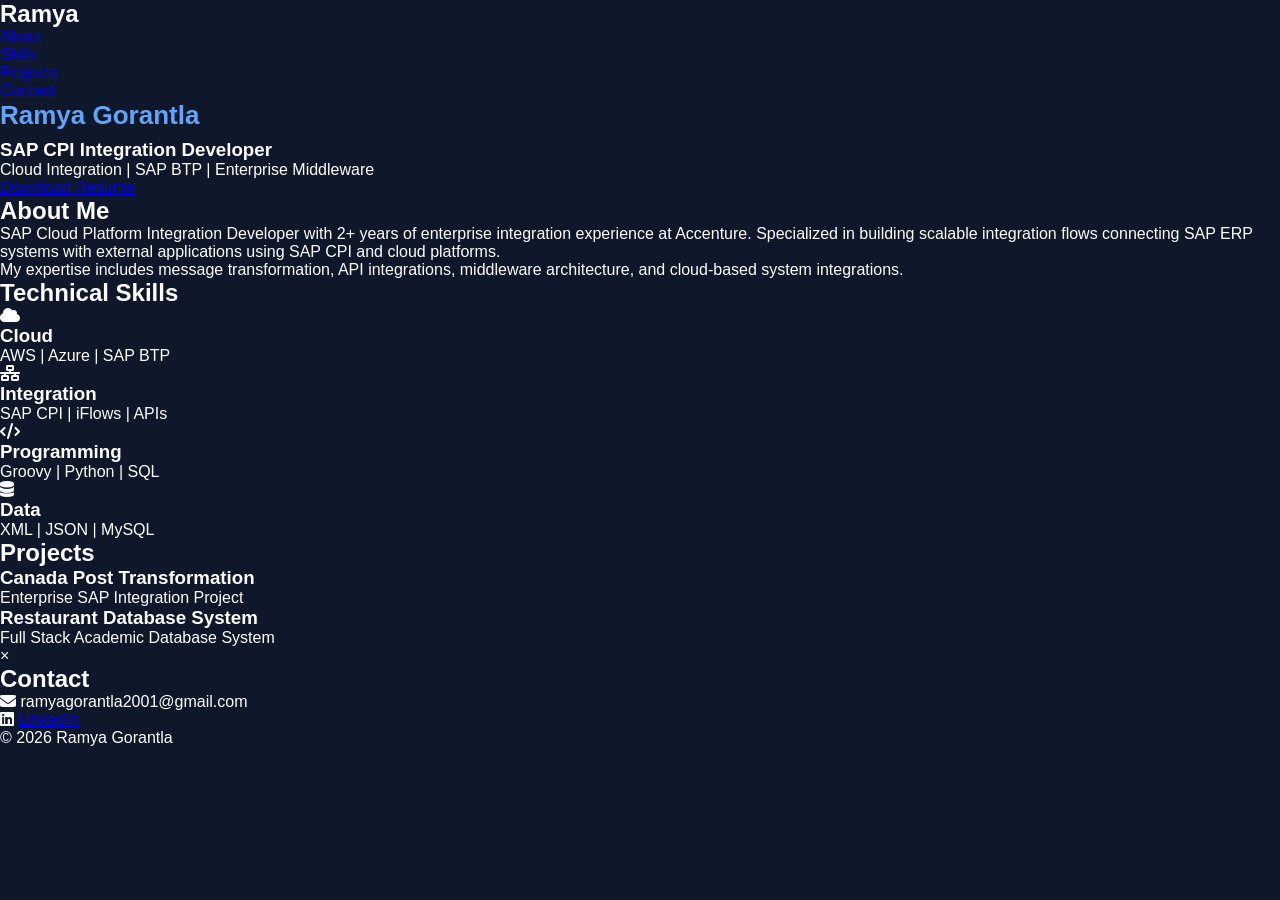
<file: newindex.html>
<!DOCTYPE html>
<html lang="en">
<head>
<meta charset="UTF-8">
<meta name="viewport" content="width=device-width, initial-scale=1.0">
<title>Ramya Gorantla | Cloud Integration Engineer</title>
<link rel="stylesheet" href="style.css">

<link rel="stylesheet"
href="https://cdnjs.cloudflare.com/ajax/libs/font-awesome/6.5.0/css/all.min.css">

</head>

<body>

<div class="clouds"></div>

<nav>

<h2 class="logo">Ramya</h2>

<ul>
<li><a href="#about">About</a></li>
<li><a href="#skills">Skills</a></li>
<li><a href="#projects">Projects</a></li>
<li><a href="#contact">Contact</a></li>
</ul>

</nav>


<section class="hero">

<h1>Ramya Gorantla</h1>

<h3>SAP CPI Integration Developer</h3>

<p>Cloud Integration | SAP BTP | Enterprise Middleware</p>

<a href="Ramya_Gorantla_Resume.pdf" class="btn">Download Resume</a>

</section>


<section id="about">

<h2>About Me</h2>

<p>
SAP Cloud Platform Integration Developer with 2+ years of enterprise
integration experience at Accenture. Specialized in building scalable
integration flows connecting SAP ERP systems with external applications
using SAP CPI and cloud platforms.
</p>

<p>
My expertise includes message transformation, API integrations,
middleware architecture, and cloud-based system integrations.
</p>

</section>



<section id="skills">

<h2>Technical Skills</h2>

<div class="skills-grid">

<div class="skill">
<i class="fa-solid fa-cloud"></i>
<h3>Cloud</h3>
<p>AWS | Azure | SAP BTP</p>
</div>

<div class="skill">
<i class="fa-solid fa-network-wired"></i>
<h3>Integration</h3>
<p>SAP CPI | iFlows | APIs</p>
</div>

<div class="skill">
<i class="fa-solid fa-code"></i>
<h3>Programming</h3>
<p>Groovy | Python | SQL</p>
</div>

<div class="skill">
<i class="fa-solid fa-database"></i>
<h3>Data</h3>
<p>XML | JSON | MySQL</p>
</div>

</div>

</section>



<section id="projects">

<h2>Projects</h2>

<div class="project-container">

<div class="project-card" onclick="openProject('canada')">

<h3>Canada Post Transformation</h3>

<p>Enterprise SAP Integration Project</p>

</div>


<div class="project-card" onclick="openProject('restaurant')">

<h3>Restaurant Database System</h3>

<p>Full Stack Academic Database System</p>

</div>

</div>

</section>



<div id="projectModal" class="modal">

<div class="modal-content">

<span class="close" onclick="closeProject()">×</span>

<div id="modalBody"></div>

</div>

</div>



<section id="contact">

<h2>Contact</h2>

<p><i class="fa-solid fa-envelope"></i> ramyagorantla2001@gmail.com</p>

<p>
<i class="fa-brands fa-linkedin"></i>
<a href="https://linkedin.com/in/ramya-gorantla" target="_blank">
LinkedIn
</a>
</p>

</section>


<footer>

<p>© 2026 Ramya Gorantla</p>

</footer>



<script>

function openProject(project){

let html="";

if(project=="canada"){

html=`

<h2>Canada Post Transformation Project</h2>

<h3>Role</h3>
<p>SAP CPI Integration Developer – Accenture</p>

<h3>Duration</h3>
<p>2.5 Years</p>

<h3>Project Overview</h3>

<p>
Worked on a large-scale enterprise transformation project integrating
SAP ERP with logistics and external enterprise systems using SAP
Cloud Platform Integration (CPI).
</p>

<h3>Key Responsibilities</h3>

<ul>
<li>Designed and developed SAP CPI iFlows</li>
<li>Configured adapters (HTTP, SFTP, IDoc, SOAP)</li>
<li>Developed Groovy scripts for payload transformation</li>
<li>Performed XML and JSON message transformations</li>
<li>Handled monitoring and issue resolution</li>
<li>Provided production support and root cause analysis</li>
<li>Supported UAT testing and deployments</li>
</ul>

<h3>Technologies</h3>

<p>
SAP CPI, SAP BTP, Groovy, XML, JSON, APIs
</p>

`;

}

if(project=="restaurant"){

html=`

<h2>Restaurant Database Management System</h2>

<h3>Description</h3>

<p>
Developed a relational database system to manage restaurant operations
including customers, orders, inventory, and payment transactions.
</p>

<h3>Key Features</h3>

<ul>
<li>MySQL relational schema design</li>
<li>Stored procedures and triggers</li>
<li>Transaction handling</li>
<li>PHP CRUD operations</li>
</ul>

<h3>Project Link</h3>

<a href="http://elvis.rowan.edu/~gorant16/AdvancedDatabases/FinalProject/"
target="_blank">

View Full Project

</a>

`;

}

document.getElementById("modalBody").innerHTML=html;
document.getElementById("projectModal").style.display="block";

}

function closeProject(){
document.getElementById("projectModal").style.display="none";
}

</script>


</body>
</html>
</file>
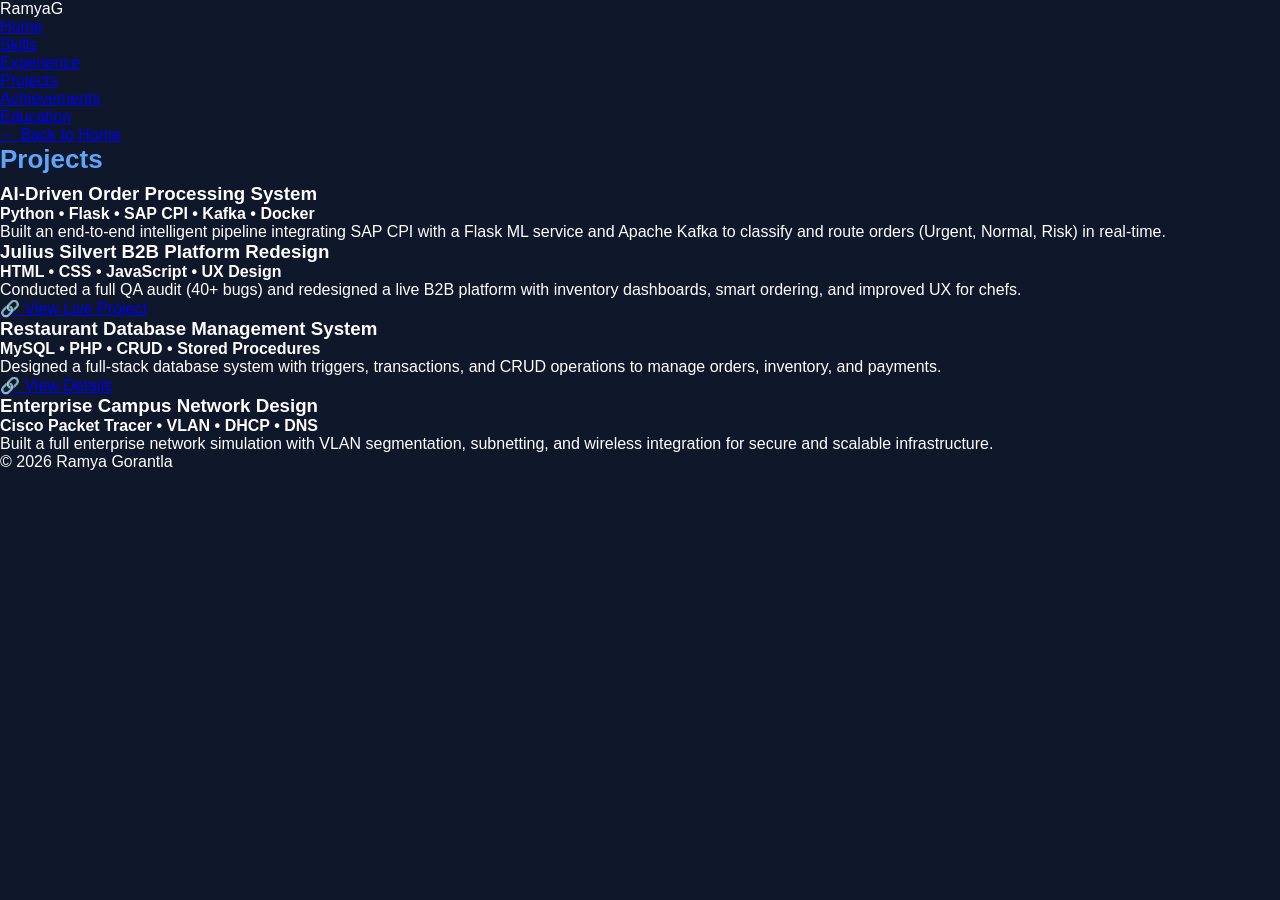
<file: projects.html>
<!DOCTYPE html>
<html lang="en">
<head>
  <meta charset="UTF-8" />
  <meta name="viewport" content="width=device-width, initial-scale=1.0"/>
  <title>Projects | Ramya Gorantla</title>
  <link rel="stylesheet" href="style.css?v=2000" />
</head>

<body>

<!-- ===== NAVBAR ===== -->
<nav class="navbar">
  <div class="nav-container">
    <div class="logo">Ramya<span>G</span></div>
    <ul class="nav-links">
      <li><a href="index.html">Home</a></li>
      <li><a href="skills.html">Skills</a></li>
      <li><a href="experience.html">Experience</a></li>
      <li><a class="active" href="projects.html">Projects</a></li>
      <li><a href="achievements.html">Achievements</a></li>
      <li><a href="education.html">Education</a></li>
    </ul>
  </div>
</nav>

<!-- ===== PROJECTS ===== -->
<section class="page-section">
  <div class="container">

    <a href="index.html" class="back-link">← Back to Home</a>

    <h1 class="page-title">Projects</h1>

    <div class="projects-grid">

      <!-- PROJECT 1 -->
      <div class="project-card">
        <h3>AI-Driven Order Processing System</h3>
        <h4>Python • Flask • SAP CPI • Kafka • Docker</h4>
        <p>
          Built an end-to-end intelligent pipeline integrating SAP CPI with a Flask ML service 
          and Apache Kafka to classify and route orders (Urgent, Normal, Risk) in real-time.
        </p>
      </div>

      <!-- PROJECT 2 -->
      <div class="project-card">
        <h3>Julius Silvert B2B Platform Redesign</h3>
        <h4>HTML • CSS • JavaScript • UX Design</h4>
        <p>
          Conducted a full QA audit (40+ bugs) and redesigned a live B2B platform with 
          inventory dashboards, smart ordering, and improved UX for chefs.
        </p>
        <a href="https://ramyagorantla-dev.github.io/julius-silvert-redesign" target="_blank">
          🔗 View Live Project
        </a>
      </div>

      <!-- PROJECT 3 -->
      <div class="project-card">
        <h3>Restaurant Database Management System</h3>
        <h4>MySQL • PHP • CRUD • Stored Procedures</h4>
        <p>
          Designed a full-stack database system with triggers, transactions, and CRUD 
          operations to manage orders, inventory, and payments.
        </p>
        <a href="restaurant-db.html">🔗 View Details</a>
      </div>

      <!-- PROJECT 4 -->
      <div class="project-card">
        <h3>Enterprise Campus Network Design</h3>
        <h4>Cisco Packet Tracer • VLAN • DHCP • DNS</h4>
        <p>
          Built a full enterprise network simulation with VLAN segmentation, subnetting, 
          and wireless integration for secure and scalable infrastructure.
        </p>
      </div>

    </div>

  </div>
</section>

<!-- ===== FOOTER ===== -->
<div class="footer">© 2026 Ramya Gorantla</div>

</body>
</html>
</file>
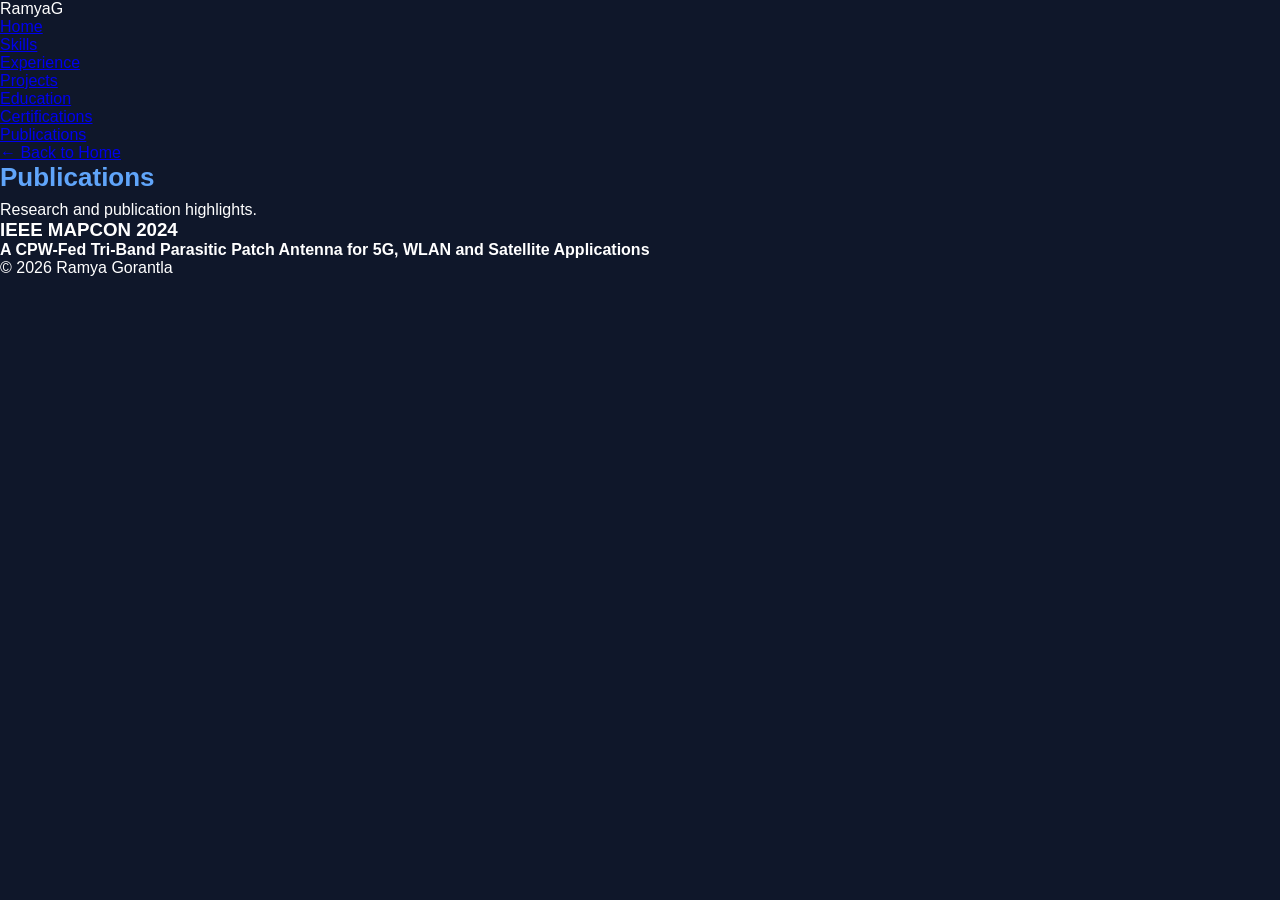
<file: publications.html>
<!DOCTYPE html>
<html lang="en">
<head>
  <meta charset="UTF-8" />
  <meta name="viewport" content="width=device-width, initial-scale=1.0" />
  <title>Publications | Ramya Gorantla</title>
  <link rel="stylesheet" href="style.css" />
</head>
<body>

  <nav class="navbar">
    <div class="nav-container">
      <div class="logo">Ramya<span>G</span></div>
      <ul class="nav-links">
        <li><a href="index.html">Home</a></li>
        <li><a href="skills.html">Skills</a></li>
        <li><a href="experience.html">Experience</a></li>
        <li><a href="projects.html">Projects</a></li>
        <li><a href="education.html">Education</a></li>
        <li><a href="certifications.html">Certifications</a></li>
        <li><a class="active" href="publications.html">Publications</a></li>
      </ul>
    </div>
  </nav>

  <section class="page-section">
    <div class="container">
      <a href="index.html" class="back-link">← Back to Home</a>
      <h1 class="page-title">Publications</h1>
      <p class="page-subtitle">Research and publication highlights.</p>

      <div class="card">
        <h3>IEEE MAPCON 2024</h3>
        <p>
          <strong>A CPW-Fed Tri-Band Parasitic Patch Antenna for 5G, WLAN and Satellite Applications</strong>
        </p>
      </div>
    </div>
  </section>

  <div class="footer">© 2026 Ramya Gorantla</div>
</body>
</html>
</file>
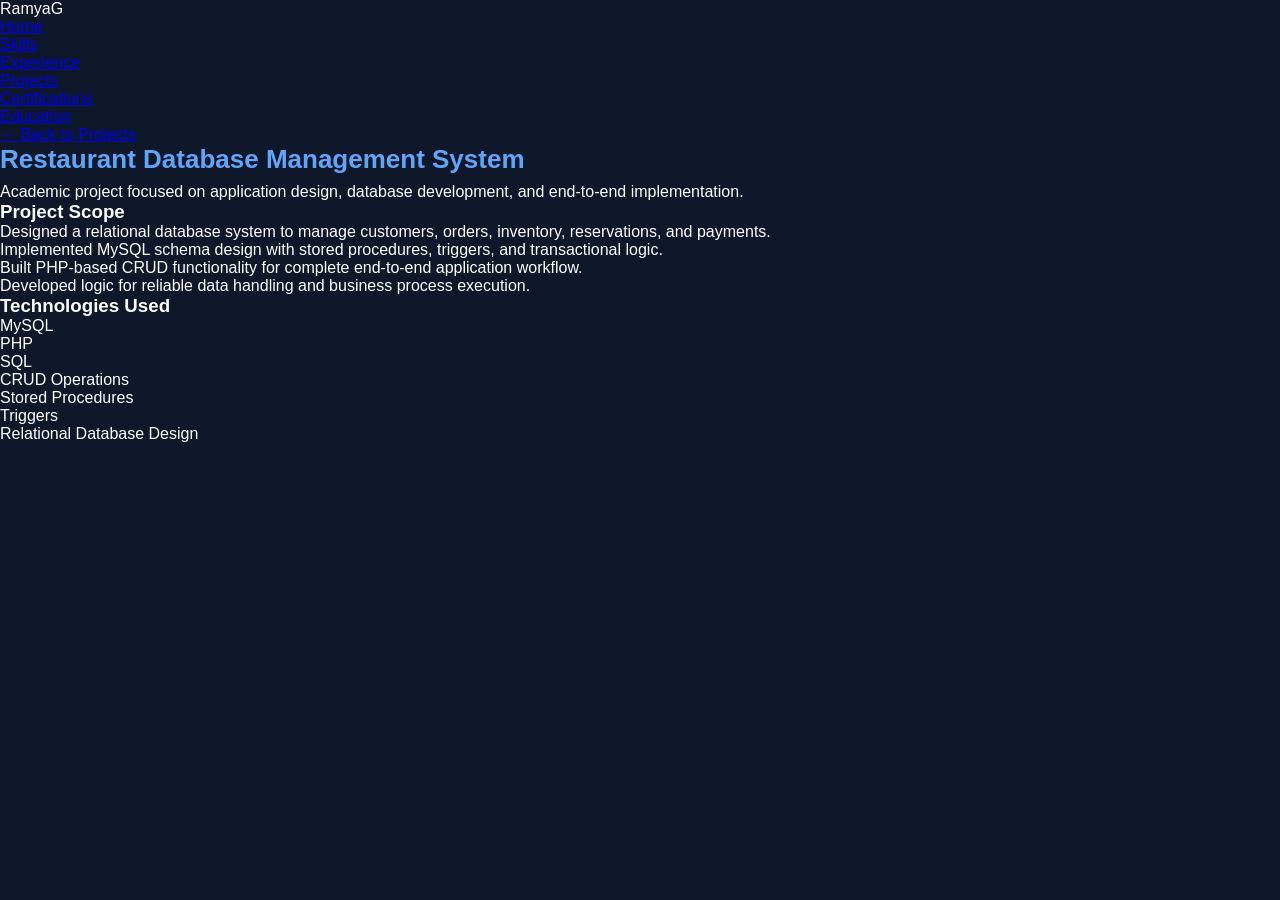
<file: restaurant-db.html>
<!DOCTYPE html>
<html lang="en">
<head>
  <meta charset="UTF-8" />
  <meta name="viewport" content="width=device-width, initial-scale=1.0" />
  <title>Restaurant Database Management System | Ramya Gorantla</title>
  <link rel="stylesheet" href="style.css" />
</head>
<body>

  <nav class="navbar">
    <div class="nav-container">
      <div class="logo">Ramya<span>G</span></div>
      <ul class="nav-links">
        <li><a href="index.html">Home</a></li>
        <li><a href="skills.html">Skills</a></li>
        <li><a class="active" href="experience.html">Experience</a></li>
        <li><a class="active" href="projects.html">Projects</a></li>
        <li><a href="achievements.html">Certifications</a></li>
        <li><a href="education.html">Education</a></li>
      </ul>
    </div>
  </nav>

  <section class="page-section">
    <div class="container">
      <a href="projects.html" class="back-link">← Back to Projects</a>
      <h1 class="page-title">Restaurant Database Management System</h1>
      <p class="page-subtitle">Academic project focused on application design, database development, and end-to-end implementation.</p>

      <div class="grid-2">
        <div class="card">
          <h3>Project Scope</h3>
          <ul>
            <li>Designed a relational database system to manage customers, orders, inventory, reservations, and payments.</li>
            <li>Implemented MySQL schema design with stored procedures, triggers, and transactional logic.</li>
            <li>Built PHP-based CRUD functionality for complete end-to-end application workflow.</li>
            <li>Developed logic for reliable data handling and business process execution.</li>
          </ul>
        </div>

        <div class="card">
          <h3>Technologies Used</h3>
          <ul>
            <li>MySQL</li>
            <li>PHP</li>
            <li>SQL</li>
            <li>CRUD Operations</li>
            <li>Stored Procedures</li>
            <li>Triggers</li>
            <li>Relational Database Design</li>
          </ul>
        </div>
      </div>
    </div>
  </section>
</body>
</html>
</file>
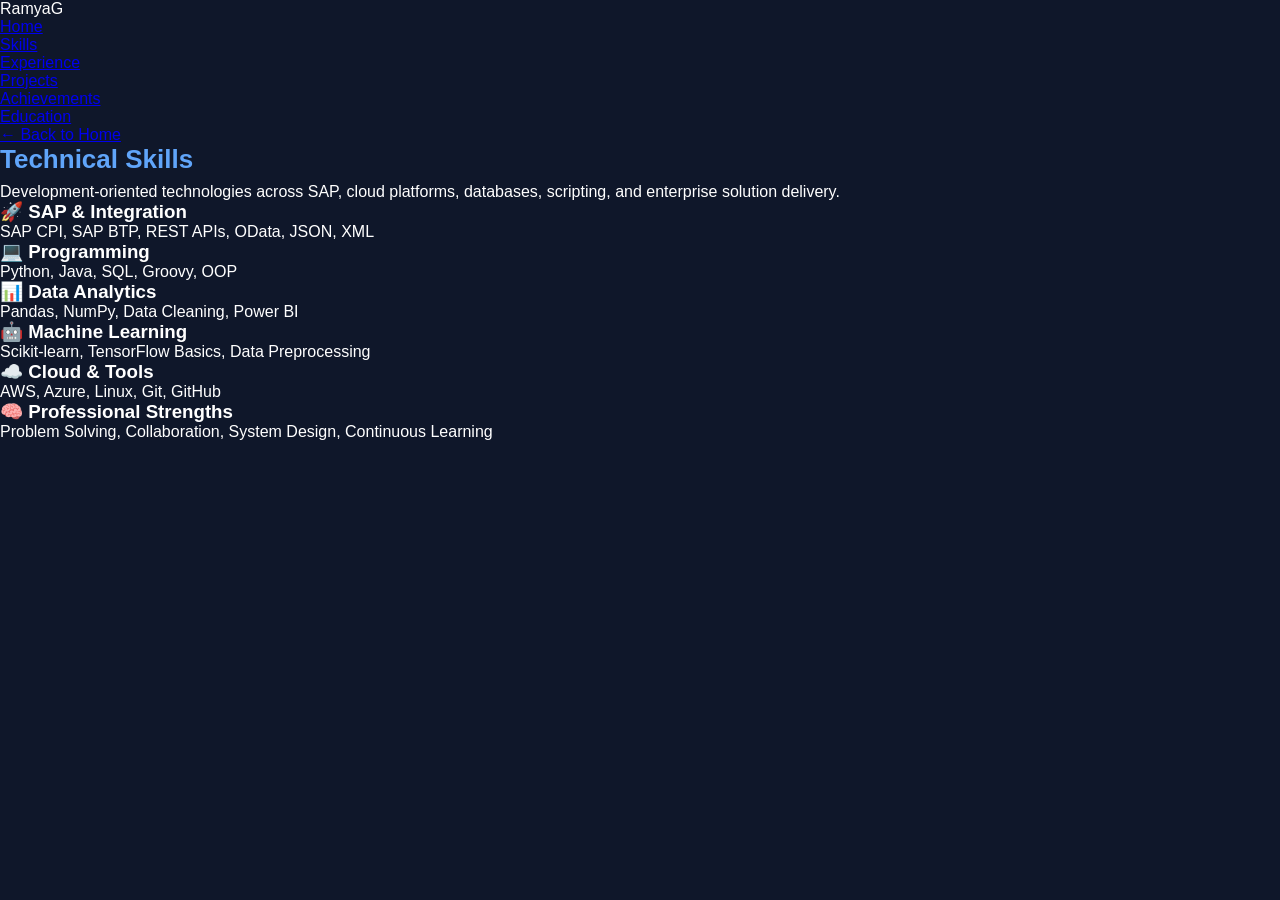
<file: skills.html>
<!DOCTYPE html>
<html lang="en">
<head>
  <meta charset="UTF-8">
  <title>Skills - Ramya Gorantla</title>
  <link rel="stylesheet" href="style.css">
</head>
<body>

  <nav class="navbar">
    <div class="nav-container">
      <div class="logo">Ramya<span>G</span></div>
      <ul class="nav-links">
        <li><a href="index.html">Home</a></li>
        <li><a href="skills.html">Skills</a></li>
        <li><a href="experience.html">Experience</a></li>
        <li><a class="active" href="projects.html">Projects</a></li>
        <li><a href="achievements.html">Achievements</a></li>
        <li><a href="education.html">Education</a></li>
      </ul>
    </div>
  </nav>
  
<div class="container">
  <a href="index.html">← Back to Home</a>

  <h1 class="page-title">Technical Skills</h1>
  <p class="page-subtitle">
    Development-oriented technologies across SAP, cloud platforms, databases, scripting, and enterprise solution delivery.
  </p>

  <div class="skills-grid">

    <div class="skill-card">
      <h3>🚀 SAP & Integration</h3>
      <p>SAP CPI, SAP BTP, REST APIs, OData, JSON, XML</p>
    </div>

    <div class="skill-card">
      <h3>💻 Programming</h3>
      <p>Python, Java, SQL, Groovy, OOP</p>
    </div>

    <div class="skill-card">
      <h3>📊 Data Analytics</h3>
      <p>Pandas, NumPy, Data Cleaning, Power BI</p>
    </div>

    <div class="skill-card">
      <h3>🤖 Machine Learning</h3>
      <p>Scikit-learn, TensorFlow Basics, Data Preprocessing</p>
    </div>

    <div class="skill-card">
      <h3>☁️ Cloud & Tools</h3>
      <p>AWS, Azure, Linux, Git, GitHub</p>
    </div>

    <div class="skill-card">
      <h3>🧠 Professional Strengths</h3>
      <p>Problem Solving, Collaboration, System Design, Continuous Learning</p>
    </div>

  </div>
</div>

</body>
</html>
</file>
<file: style.css>
* {
  box-sizing: border-box;
  margin: 0;
  padding: 0;
  font-family: "Segoe UI", Arial, sans-serif;
}

body {
  background: #0f172a;
  color: white;
  min-height: 100vh;
}

.page {
  min-height: 100vh;
  padding: 18px;
  background: #0f172a;
}

.card {
  background: #0f172a;
  width: 100%;
  height: 100%;
}

h1 {
  font-size: 26px;
  color: #60a5fa;
  margin-bottom: 8px;
}

.subtitle {
  color: #cbd5e1;
  font-size: 14px;
  line-height: 1.5;
  margin-bottom: 14px;
}

.quick-buttons {
  display: flex;
  flex-wrap: wrap;
  gap: 8px;
  margin-bottom: 14px;
}

.quick-buttons button {
  background: #1e40af;
  color: white;
  border: none;
  padding: 8px 12px;
  border-radius: 999px;
  cursor: pointer;
  font-size: 13px;
}

.chat-box {
  height: 320px;
  overflow-y: auto;
  background: #020617;
  border: 1px solid #334155;
  border-radius: 14px;
  padding: 14px;
  margin-bottom: 14px;
}

.bot-message,
.user-message {
  padding: 11px 13px;
  border-radius: 13px;
  margin-bottom: 12px;
  font-size: 14px;
  line-height: 1.5;
  white-space: pre-wrap;
}

.bot-message {
  background: #111827;
  color: #e5e7eb;
  border: 1px solid #374151;
  max-width: 90%;
}

.user-message {
  background: #2563eb;
  color: white;
  max-width: 85%;
  margin-left: auto;
}

.loading {
  color: #93c5fd;
  font-style: italic;
}

.input-row {
  display: flex;
  gap: 8px;
  margin-bottom: 10px;
}

.input-row input {
  flex: 1;
  padding: 12px;
  border-radius: 10px;
  border: none;
  outline: none;
  font-size: 14px;
}

.input-row button {
  background: #2563eb;
  color: white;
  border: none;
  padding: 12px 16px;
  border-radius: 10px;
  cursor: pointer;
  font-weight: 700;
}

.hint {
  color: #94a3b8;
  font-size: 13px;
}

/* ===== ACHIEVEMENTS CERTIFICATE FIX ===== */
.cert-grid {
  display: grid !important;
  grid-template-columns: repeat(3, 1fr) !important;
  gap: 25px !important;
  margin-top: 30px !important;
}

.cert-card {
  background: #ffffff !important;
  border-radius: 18px !important;
  padding: 22px !important;
  text-align: center !important;
  box-shadow: 0 12px 30px rgba(0,0,0,0.08) !important;
  overflow: hidden !important;
}

.cert-card img {
  width: 100% !important;
  height: 180px !important;
  max-height: 180px !important;
  object-fit: contain !important;
  display: block !important;
  margin: 0 auto 15px auto !important;
}

.cert-card h3 {
  font-size: 18px !important;
  margin-bottom: 8px !important;
  color: #10233d !important;
}

.cert-card p {
  color: #64748b !important;
  font-size: 14px !important;
}

.publication-card img {
  width: 280px !important;
  max-width: 280px !important;
  height: auto !important;
  object-fit: contain !important;
}

@media (max-width: 900px) {
  .cert-grid {
    grid-template-columns: 1fr !important;
  }

  .publication-card {
    flex-direction: column !important;
  }

  .publication-card img {
    width: 100% !important;
    max-width: 100% !important;
  }
}

/* ===== ACHIEVEMENTS CERTIFICATE FIX ===== */
.cert-grid {
  display: grid !important;
  grid-template-columns: repeat(3, 1fr) !important;
  gap: 25px !important;
  margin-top: 30px !important;
}

.cert-card {
  background: #ffffff !important;
  border-radius: 18px !important;
  padding: 22px !important;
  text-align: center !important;
  box-shadow: 0 12px 30px rgba(0,0,0,0.08) !important;
  overflow: hidden !important;
}

.cert-card img {
  width: 100% !important;
  height: 180px !important;
  max-height: 180px !important;
  object-fit: contain !important;
  display: block !important;
  margin: 0 auto 15px auto !important;
}

.cert-card h3 {
  font-size: 18px !important;
  margin-bottom: 8px !important;
  color: #10233d !important;
}

.cert-card p {
  color: #64748b !important;
  font-size: 14px !important;
}

.publication-card img {
  width: 280px !important;
  max-width: 280px !important;
  height: auto !important;
  object-fit: contain !important;
}

@media (max-width: 900px) {
  .cert-grid {
    grid-template-columns: 1fr !important;
  }

  .publication-card {
    flex-direction: column !important;
  }

  .publication-card img {
    width: 100% !important;
    max-width: 100% !important;
  }
}

/* ===== PUBLICATION FIX ===== */
.publication-card {
  display: flex;
  gap: 25px;
  align-items: center;
  background: white;
  padding: 25px;
  border-radius: 18px;
  box-shadow: 0 12px 30px rgba(0,0,0,0.08);
  margin-top: 25px;
}

.publication-card img {
  width: 300px;
  max-width: 300px;
  height: auto;
  object-fit: contain;
  border-radius: 10px;
}

/* Mobile */
@media (max-width: 900px) {
  .publication-card {
    flex-direction: column;
    text-align: center;
  }

  .publication-card img {
    width: 100%;
    max-width: 100%;
  }
}

/* CHATBOT BASE */
.chatbot-popup {
  position: fixed;
  bottom: 20px;
  right: 20px;
  width: 350px;
  height: 500px;
  background: #020617;
  border-radius: 16px;
  display: none;
  flex-direction: column;
  z-index: 9999;
  overflow: hidden;
}

/* OVERLAY */
#chatOverlay {
  position: fixed;
  top: 0;
  left: 0;
  width: 100%;
  height: 100%;
  background: rgba(0,0,0,0.5);
  display: none;
  z-index: 9998;
}
</file>
<file: assets/css/noscript.css>
/*
	Photon by HTML5 UP
	html5up.net | @ajlkn
	Free for personal and commercial use under the CCA 3.0 license (html5up.net/license)
*/

/* Header */

	body.is-preload #header .inner {
		-moz-transform: none;
		-webkit-transform: none;
		-ms-transform: none;
		transform: none;
		opacity: 1;
	}

		body.is-preload #header .inner .actions {
			-moz-transform: none;
			-webkit-transform: none;
			-ms-transform: none;
			transform: none;
			opacity: 1;
		}

	body.is-preload #header:after {
		opacity: 0;
	}
</file>
<file: assets/css/main.css>
@import url("fontawesome-all.min.css");
@import url("https://fonts.googleapis.com/css?family=Source+Sans+Pro:300,300italic,400,400italic");

/*
	Photon by HTML5 UP
	html5up.net | @ajlkn
	Free for personal and commercial use under the CCA 3.0 license (html5up.net/license)
*/

html, body, div, span, applet, object,
iframe, h1, h2, h3, h4, h5, h6, p, blockquote,
pre, a, abbr, acronym, address, big, cite,
code, del, dfn, em, img, ins, kbd, q, s, samp,
small, strike, strong, sub, sup, tt, var, b,
u, i, center, dl, dt, dd, ol, ul, li, fieldset,
form, label, legend, table, caption, tbody,
tfoot, thead, tr, th, td, article, aside,
canvas, details, embed, figure, figcaption,
footer, header, hgroup, menu, nav, output, ruby,
section, summary, time, mark, audio, video {
	margin: 0;
	padding: 0;
	border: 0;
	font-size: 100%;
	font: inherit;
	vertical-align: baseline;}

article, aside, details, figcaption, figure,
footer, header, hgroup, menu, nav, section {
	display: block;}

body {
	line-height: 1;
}

ol, ul {
	list-style: none;
}

blockquote, q {
	quotes: none;
}

	blockquote:before, blockquote:after, q:before, q:after {
		content: '';
		content: none;
	}

table {
	border-collapse: collapse;
	border-spacing: 0;
}

body {
	-webkit-text-size-adjust: none;
}

mark {
	background-color: transparent;
	color: inherit;
}

input::-moz-focus-inner {
	border: 0;
	padding: 0;
}

input, select, textarea {
	-moz-appearance: none;
	-webkit-appearance: none;
	-ms-appearance: none;
	appearance: none;
}

/* Basic */

	html {
		box-sizing: border-box;
	}

	*, *:before, *:after {
		box-sizing: inherit;
	}

	body {
		background: #fff;
	}

		body.is-preload *, body.is-preload *:before, body.is-preload *:after {
			-moz-animation: none !important;
			-webkit-animation: none !important;
			-ms-animation: none !important;
			animation: none !important;
			-moz-transition: none !important;
			-webkit-transition: none !important;
			-ms-transition: none !important;
			transition: none !important;
		}

	body, input, select, textarea {
		color: #666;
		font-family: "Source Sans Pro", Helvetica, sans-serif;
		font-size: 16pt;
		font-weight: 300;
		line-height: 1.65em;
	}

	a {
		-moz-transition: color 0.2s ease-in-out, border-color 0.2s ease-in-out;
		-webkit-transition: color 0.2s ease-in-out, border-color 0.2s ease-in-out;
		-ms-transition: color 0.2s ease-in-out, border-color 0.2s ease-in-out;
		transition: color 0.2s ease-in-out, border-color 0.2s ease-in-out;
		border-bottom: dotted 1px #666;
		color: inherit;
		text-decoration: none;
	}

		a:hover {
			border-bottom-color: transparent !important;
			color: #6bd4c8;
		}

	strong, b {
		color: #555;
		font-weight: 400;
	}

	em, i {
		font-style: italic;
	}

	p {
		margin: 0 0 2em 0;
	}

	h1, h2, h3, h4, h5, h6 {
		color: #555;
		line-height: 1em;
		margin: 0 0 1em 0;
	}

		h1 a, h2 a, h3 a, h4 a, h5 a, h6 a {
			color: inherit;
			text-decoration: none;
		}

	h1 {
		font-size: 2.25em;
		line-height: 1.35em;
	}

	h2 {
		font-size: 2em;
		line-height: 1.35em;
	}

	h3 {
		font-size: 1.35em;
		line-height: 1.5em;
	}

	h4 {
		font-size: 1.25em;
		line-height: 1.5em;
	}

	h5 {
		font-size: 0.9em;
		line-height: 1.5em;
	}

	h6 {
		font-size: 0.7em;
		line-height: 1.5em;
	}

	sub {
		font-size: 0.8em;
		position: relative;
		top: 0.5em;
	}

	sup {
		font-size: 0.8em;
		position: relative;
		top: -0.5em;
	}

	hr {
		border: 0;
		border-bottom: solid 1px rgba(144, 144, 144, 0.5);
		margin: 2em 0;
	}

		hr.major {
			margin: 3em 0;
		}

	blockquote {
		border-left: solid 4px rgba(144, 144, 144, 0.5);
		font-style: italic;
		margin: 0 0 2em 0;
		padding: 0.5em 0 0.5em 2em;
	}

	code {
		background: rgba(144, 144, 144, 0.075);
		border-radius: 4px;
		border: solid 1px rgba(144, 144, 144, 0.5);
		font-family: "Courier New", monospace;
		font-size: 0.9em;
		margin: 0 0.25em;
		padding: 0.25em 0.65em;
	}

	pre {
		-webkit-overflow-scrolling: touch;
		font-family: "Courier New", monospace;
		font-size: 0.9em;
		margin: 0 0 2em 0;
	}

		pre code {
			display: block;
			line-height: 1.75em;
			padding: 1em 1.5em;
			overflow-x: auto;
		}

	.align-left {
		text-align: left;
	}

	.align-center {
		text-align: center;
	}

	.align-right {
		text-align: right;
	}

/* Container */

	.container {
		margin: 0 auto;
		max-width: calc(100% - 4em);
		width: 60em;
	}

		.container.xsmall {
			width: 15em;
		}

		.container.small {
			width: 30em;
		}

		.container.medium {
			width: 45em;
		}

		.container.large {
			width: 75em;
		}

		.container.xlarge {
			width: 90em;
		}

		.container.max {
			width: 100%;
		}

		@media screen and (max-width: 980px) {

			.container {
				max-width: 100% !important;
				width: 100% !important;
			}

		}

		@media screen and (max-width: 480px) {

			.container {
				max-width: calc(100% - 3em);
			}

		}

/* Row */

	.row {
		display: flex;
		flex-wrap: wrap;
		box-sizing: border-box;
		align-items: stretch;
	}

		.row > * {
			box-sizing: border-box;
		}

		.row.gtr-uniform > * > :last-child {
			margin-bottom: 0;
		}

		.row.aln-left {
			justify-content: flex-start;
		}

		.row.aln-center {
			justify-content: center;
		}

		.row.aln-right {
			justify-content: flex-end;
		}

		.row.aln-top {
			align-items: flex-start;
		}

		.row.aln-middle {
			align-items: center;
		}

		.row.aln-bottom {
			align-items: flex-end;
		}

		.row > .imp {
			order: -1;
		}

		.row > .col-1 {
			width: 8.33333%;
		}

		.row > .off-1 {
			margin-left: 8.33333%;
		}

		.row > .col-2 {
			width: 16.66667%;
		}

		.row > .off-2 {
			margin-left: 16.66667%;
		}

		.row > .col-3 {
			width: 25%;
		}

		.row > .off-3 {
			margin-left: 25%;
		}

		.row > .col-4 {
			width: 33.33333%;
		}

		.row > .off-4 {
			margin-left: 33.33333%;
		}

		.row > .col-5 {
			width: 41.66667%;
		}

		.row > .off-5 {
			margin-left: 41.66667%;
		}

		.row > .col-6 {
			width: 50%;
		}

		.row > .off-6 {
			margin-left: 50%;
		}

		.row > .col-7 {
			width: 58.33333%;
		}

		.row > .off-7 {
			margin-left: 58.33333%;
		}

		.row > .col-8 {
			width: 66.66667%;
		}

		.row > .off-8 {
			margin-left: 66.66667%;
		}

		.row > .col-9 {
			width: 75%;
		}

		.row > .off-9 {
			margin-left: 75%;
		}

		.row > .col-10 {
			width: 83.33333%;
		}

		.row > .off-10 {
			margin-left: 83.33333%;
		}

		.row > .col-11 {
			width: 91.66667%;
		}

		.row > .off-11 {
			margin-left: 91.66667%;
		}

		.row > .col-12 {
			width: 100%;
		}

		.row > .off-12 {
			margin-left: 100%;
		}

		.row.gtr-0 {
			margin-top: 0;
			margin-left: 0em;
		}

			.row.gtr-0 > * {
				padding: 0 0 0 0em;
			}

			.row.gtr-0.gtr-uniform {
				margin-top: 0em;
			}

				.row.gtr-0.gtr-uniform > * {
					padding-top: 0em;
				}

		.row.gtr-25 {
			margin-top: 0;
			margin-left: -0.5em;
		}

			.row.gtr-25 > * {
				padding: 0 0 0 0.5em;
			}

			.row.gtr-25.gtr-uniform {
				margin-top: -0.5em;
			}

				.row.gtr-25.gtr-uniform > * {
					padding-top: 0.5em;
				}

		.row.gtr-50 {
			margin-top: 0;
			margin-left: -1em;
		}

			.row.gtr-50 > * {
				padding: 0 0 0 1em;
			}

			.row.gtr-50.gtr-uniform {
				margin-top: -1em;
			}

				.row.gtr-50.gtr-uniform > * {
					padding-top: 1em;
				}

		.row {
			margin-top: 0;
			margin-left: -2em;
		}

			.row > * {
				padding: 0 0 0 2em;
			}

			.row.gtr-uniform {
				margin-top: -2em;
			}

				.row.gtr-uniform > * {
					padding-top: 2em;
				}

		.row.gtr-150 {
			margin-top: 0;
			margin-left: -3em;
		}

			.row.gtr-150 > * {
				padding: 0 0 0 3em;
			}

			.row.gtr-150.gtr-uniform {
				margin-top: -3em;
			}

				.row.gtr-150.gtr-uniform > * {
					padding-top: 3em;
				}

		.row.gtr-200 {
			margin-top: 0;
			margin-left: -4em;
		}

			.row.gtr-200 > * {
				padding: 0 0 0 4em;
			}

			.row.gtr-200.gtr-uniform {
				margin-top: -4em;
			}

				.row.gtr-200.gtr-uniform > * {
					padding-top: 4em;
				}

		@media screen and (max-width: 1680px) {

			.row {
				display: flex;
				flex-wrap: wrap;
				box-sizing: border-box;
				align-items: stretch;
			}

				.row > * {
					box-sizing: border-box;
				}

				.row.gtr-uniform > * > :last-child {
					margin-bottom: 0;
				}

				.row.aln-left {
					justify-content: flex-start;
				}

				.row.aln-center {
					justify-content: center;
				}

				.row.aln-right {
					justify-content: flex-end;
				}

				.row.aln-top {
					align-items: flex-start;
				}

				.row.aln-middle {
					align-items: center;
				}

				.row.aln-bottom {
					align-items: flex-end;
				}

				.row > .imp-xlarge {
					order: -1;
				}

				.row > .col-1-xlarge {
					width: 8.33333%;
				}

				.row > .off-1-xlarge {
					margin-left: 8.33333%;
				}

				.row > .col-2-xlarge {
					width: 16.66667%;
				}

				.row > .off-2-xlarge {
					margin-left: 16.66667%;
				}

				.row > .col-3-xlarge {
					width: 25%;
				}

				.row > .off-3-xlarge {
					margin-left: 25%;
				}

				.row > .col-4-xlarge {
					width: 33.33333%;
				}

				.row > .off-4-xlarge {
					margin-left: 33.33333%;
				}

				.row > .col-5-xlarge {
					width: 41.66667%;
				}

				.row > .off-5-xlarge {
					margin-left: 41.66667%;
				}

				.row > .col-6-xlarge {
					width: 50%;
				}

				.row > .off-6-xlarge {
					margin-left: 50%;
				}

				.row > .col-7-xlarge {
					width: 58.33333%;
				}

				.row > .off-7-xlarge {
					margin-left: 58.33333%;
				}

				.row > .col-8-xlarge {
					width: 66.66667%;
				}

				.row > .off-8-xlarge {
					margin-left: 66.66667%;
				}

				.row > .col-9-xlarge {
					width: 75%;
				}

				.row > .off-9-xlarge {
					margin-left: 75%;
				}

				.row > .col-10-xlarge {
					width: 83.33333%;
				}

				.row > .off-10-xlarge {
					margin-left: 83.33333%;
				}

				.row > .col-11-xlarge {
					width: 91.66667%;
				}

				.row > .off-11-xlarge {
					margin-left: 91.66667%;
				}

				.row > .col-12-xlarge {
					width: 100%;
				}

				.row > .off-12-xlarge {
					margin-left: 100%;
				}

				.row.gtr-0 {
					margin-top: 0;
					margin-left: 0em;
				}

					.row.gtr-0 > * {
						padding: 0 0 0 0em;
					}

					.row.gtr-0.gtr-uniform {
						margin-top: 0em;
					}

						.row.gtr-0.gtr-uniform > * {
							padding-top: 0em;
						}

				.row.gtr-25 {
					margin-top: 0;
					margin-left: -0.5em;
				}

					.row.gtr-25 > * {
						padding: 0 0 0 0.5em;
					}

					.row.gtr-25.gtr-uniform {
						margin-top: -0.5em;
					}

						.row.gtr-25.gtr-uniform > * {
							padding-top: 0.5em;
						}

				.row.gtr-50 {
					margin-top: 0;
					margin-left: -1em;
				}

					.row.gtr-50 > * {
						padding: 0 0 0 1em;
					}

					.row.gtr-50.gtr-uniform {
						margin-top: -1em;
					}

						.row.gtr-50.gtr-uniform > * {
							padding-top: 1em;
						}

				.row {
					margin-top: 0;
					margin-left: -2em;
				}

					.row > * {
						padding: 0 0 0 2em;
					}

					.row.gtr-uniform {
						margin-top: -2em;
					}

						.row.gtr-uniform > * {
							padding-top: 2em;
						}

				.row.gtr-150 {
					margin-top: 0;
					margin-left: -3em;
				}

					.row.gtr-150 > * {
						padding: 0 0 0 3em;
					}

					.row.gtr-150.gtr-uniform {
						margin-top: -3em;
					}

						.row.gtr-150.gtr-uniform > * {
							padding-top: 3em;
						}

				.row.gtr-200 {
					margin-top: 0;
					margin-left: -4em;
				}

					.row.gtr-200 > * {
						padding: 0 0 0 4em;
					}

					.row.gtr-200.gtr-uniform {
						margin-top: -4em;
					}

						.row.gtr-200.gtr-uniform > * {
							padding-top: 4em;
						}

		}

		@media screen and (max-width: 1140px) {

			.row {
				display: flex;
				flex-wrap: wrap;
				box-sizing: border-box;
				align-items: stretch;
			}

				.row > * {
					box-sizing: border-box;
				}

				.row.gtr-uniform > * > :last-child {
					margin-bottom: 0;
				}

				.row.aln-left {
					justify-content: flex-start;
				}

				.row.aln-center {
					justify-content: center;
				}

				.row.aln-right {
					justify-content: flex-end;
				}

				.row.aln-top {
					align-items: flex-start;
				}

				.row.aln-middle {
					align-items: center;
				}

				.row.aln-bottom {
					align-items: flex-end;
				}

				.row > .imp-large {
					order: -1;
				}

				.row > .col-1-large {
					width: 8.33333%;
				}

				.row > .off-1-large {
					margin-left: 8.33333%;
				}

				.row > .col-2-large {
					width: 16.66667%;
				}

				.row > .off-2-large {
					margin-left: 16.66667%;
				}

				.row > .col-3-large {
					width: 25%;
				}

				.row > .off-3-large {
					margin-left: 25%;
				}

				.row > .col-4-large {
					width: 33.33333%;
				}

				.row > .off-4-large {
					margin-left: 33.33333%;
				}

				.row > .col-5-large {
					width: 41.66667%;
				}

				.row > .off-5-large {
					margin-left: 41.66667%;
				}

				.row > .col-6-large {
					width: 50%;
				}

				.row > .off-6-large {
					margin-left: 50%;
				}

				.row > .col-7-large {
					width: 58.33333%;
				}

				.row > .off-7-large {
					margin-left: 58.33333%;
				}

				.row > .col-8-large {
					width: 66.66667%;
				}

				.row > .off-8-large {
					margin-left: 66.66667%;
				}

				.row > .col-9-large {
					width: 75%;
				}

				.row > .off-9-large {
					margin-left: 75%;
				}

				.row > .col-10-large {
					width: 83.33333%;
				}

				.row > .off-10-large {
					margin-left: 83.33333%;
				}

				.row > .col-11-large {
					width: 91.66667%;
				}

				.row > .off-11-large {
					margin-left: 91.66667%;
				}

				.row > .col-12-large {
					width: 100%;
				}

				.row > .off-12-large {
					margin-left: 100%;
				}

				.row.gtr-0 {
					margin-top: 0;
					margin-left: 0em;
				}

					.row.gtr-0 > * {
						padding: 0 0 0 0em;
					}

					.row.gtr-0.gtr-uniform {
						margin-top: 0em;
					}

						.row.gtr-0.gtr-uniform > * {
							padding-top: 0em;
						}

				.row.gtr-25 {
					margin-top: 0;
					margin-left: -0.5em;
				}

					.row.gtr-25 > * {
						padding: 0 0 0 0.5em;
					}

					.row.gtr-25.gtr-uniform {
						margin-top: -0.5em;
					}

						.row.gtr-25.gtr-uniform > * {
							padding-top: 0.5em;
						}

				.row.gtr-50 {
					margin-top: 0;
					margin-left: -1em;
				}

					.row.gtr-50 > * {
						padding: 0 0 0 1em;
					}

					.row.gtr-50.gtr-uniform {
						margin-top: -1em;
					}

						.row.gtr-50.gtr-uniform > * {
							padding-top: 1em;
						}

				.row {
					margin-top: 0;
					margin-left: -2em;
				}

					.row > * {
						padding: 0 0 0 2em;
					}

					.row.gtr-uniform {
						margin-top: -2em;
					}

						.row.gtr-uniform > * {
							padding-top: 2em;
						}

				.row.gtr-150 {
					margin-top: 0;
					margin-left: -3em;
				}

					.row.gtr-150 > * {
						padding: 0 0 0 3em;
					}

					.row.gtr-150.gtr-uniform {
						margin-top: -3em;
					}

						.row.gtr-150.gtr-uniform > * {
							padding-top: 3em;
						}

				.row.gtr-200 {
					margin-top: 0;
					margin-left: -4em;
				}

					.row.gtr-200 > * {
						padding: 0 0 0 4em;
					}

					.row.gtr-200.gtr-uniform {
						margin-top: -4em;
					}

						.row.gtr-200.gtr-uniform > * {
							padding-top: 4em;
						}

		}

		@media screen and (max-width: 980px) {

			.row {
				display: flex;
				flex-wrap: wrap;
				box-sizing: border-box;
				align-items: stretch;
			}

				.row > * {
					box-sizing: border-box;
				}

				.row.gtr-uniform > * > :last-child {
					margin-bottom: 0;
				}

				.row.aln-left {
					justify-content: flex-start;
				}

				.row.aln-center {
					justify-content: center;
				}

				.row.aln-right {
					justify-content: flex-end;
				}

				.row.aln-top {
					align-items: flex-start;
				}

				.row.aln-middle {
					align-items: center;
				}

				.row.aln-bottom {
					align-items: flex-end;
				}

				.row > .imp-medium {
					order: -1;
				}

				.row > .col-1-medium {
					width: 8.33333%;
				}

				.row > .off-1-medium {
					margin-left: 8.33333%;
				}

				.row > .col-2-medium {
					width: 16.66667%;
				}

				.row > .off-2-medium {
					margin-left: 16.66667%;
				}

				.row > .col-3-medium {
					width: 25%;
				}

				.row > .off-3-medium {
					margin-left: 25%;
				}

				.row > .col-4-medium {
					width: 33.33333%;
				}

				.row > .off-4-medium {
					margin-left: 33.33333%;
				}

				.row > .col-5-medium {
					width: 41.66667%;
				}

				.row > .off-5-medium {
					margin-left: 41.66667%;
				}

				.row > .col-6-medium {
					width: 50%;
				}

				.row > .off-6-medium {
					margin-left: 50%;
				}

				.row > .col-7-medium {
					width: 58.33333%;
				}

				.row > .off-7-medium {
					margin-left: 58.33333%;
				}

				.row > .col-8-medium {
					width: 66.66667%;
				}

				.row > .off-8-medium {
					margin-left: 66.66667%;
				}

				.row > .col-9-medium {
					width: 75%;
				}

				.row > .off-9-medium {
					margin-left: 75%;
				}

				.row > .col-10-medium {
					width: 83.33333%;
				}

				.row > .off-10-medium {
					margin-left: 83.33333%;
				}

				.row > .col-11-medium {
					width: 91.66667%;
				}

				.row > .off-11-medium {
					margin-left: 91.66667%;
				}

				.row > .col-12-medium {
					width: 100%;
				}

				.row > .off-12-medium {
					margin-left: 100%;
				}

				.row.gtr-0 {
					margin-top: 0;
					margin-left: 0em;
				}

					.row.gtr-0 > * {
						padding: 0 0 0 0em;
					}

					.row.gtr-0.gtr-uniform {
						margin-top: 0em;
					}

						.row.gtr-0.gtr-uniform > * {
							padding-top: 0em;
						}

				.row.gtr-25 {
					margin-top: 0;
					margin-left: -0.5em;
				}

					.row.gtr-25 > * {
						padding: 0 0 0 0.5em;
					}

					.row.gtr-25.gtr-uniform {
						margin-top: -0.5em;
					}

						.row.gtr-25.gtr-uniform > * {
							padding-top: 0.5em;
						}

				.row.gtr-50 {
					margin-top: 0;
					margin-left: -1em;
				}

					.row.gtr-50 > * {
						padding: 0 0 0 1em;
					}

					.row.gtr-50.gtr-uniform {
						margin-top: -1em;
					}

						.row.gtr-50.gtr-uniform > * {
							padding-top: 1em;
						}

				.row {
					margin-top: 0;
					margin-left: -2em;
				}

					.row > * {
						padding: 0 0 0 2em;
					}

					.row.gtr-uniform {
						margin-top: -2em;
					}

						.row.gtr-uniform > * {
							padding-top: 2em;
						}

				.row.gtr-150 {
					margin-top: 0;
					margin-left: -3em;
				}

					.row.gtr-150 > * {
						padding: 0 0 0 3em;
					}

					.row.gtr-150.gtr-uniform {
						margin-top: -3em;
					}

						.row.gtr-150.gtr-uniform > * {
							padding-top: 3em;
						}

				.row.gtr-200 {
					margin-top: 0;
					margin-left: -4em;
				}

					.row.gtr-200 > * {
						padding: 0 0 0 4em;
					}

					.row.gtr-200.gtr-uniform {
						margin-top: -4em;
					}

						.row.gtr-200.gtr-uniform > * {
							padding-top: 4em;
						}

		}

		@media screen and (max-width: 736px) {

			.row {
				display: flex;
				flex-wrap: wrap;
				box-sizing: border-box;
				align-items: stretch;
			}

				.row > * {
					box-sizing: border-box;
				}

				.row.gtr-uniform > * > :last-child {
					margin-bottom: 0;
				}

				.row.aln-left {
					justify-content: flex-start;
				}

				.row.aln-center {
					justify-content: center;
				}

				.row.aln-right {
					justify-content: flex-end;
				}

				.row.aln-top {
					align-items: flex-start;
				}

				.row.aln-middle {
					align-items: center;
				}

				.row.aln-bottom {
					align-items: flex-end;
				}

				.row > .imp-small {
					order: -1;
				}

				.row > .col-1-small {
					width: 8.33333%;
				}

				.row > .off-1-small {
					margin-left: 8.33333%;
				}

				.row > .col-2-small {
					width: 16.66667%;
				}

				.row > .off-2-small {
					margin-left: 16.66667%;
				}

				.row > .col-3-small {
					width: 25%;
				}

				.row > .off-3-small {
					margin-left: 25%;
				}

				.row > .col-4-small {
					width: 33.33333%;
				}

				.row > .off-4-small {
					margin-left: 33.33333%;
				}

				.row > .col-5-small {
					width: 41.66667%;
				}

				.row > .off-5-small {
					margin-left: 41.66667%;
				}

				.row > .col-6-small {
					width: 50%;
				}

				.row > .off-6-small {
					margin-left: 50%;
				}

				.row > .col-7-small {
					width: 58.33333%;
				}

				.row > .off-7-small {
					margin-left: 58.33333%;
				}

				.row > .col-8-small {
					width: 66.66667%;
				}

				.row > .off-8-small {
					margin-left: 66.66667%;
				}

				.row > .col-9-small {
					width: 75%;
				}

				.row > .off-9-small {
					margin-left: 75%;
				}

				.row > .col-10-small {
					width: 83.33333%;
				}

				.row > .off-10-small {
					margin-left: 83.33333%;
				}

				.row > .col-11-small {
					width: 91.66667%;
				}

				.row > .off-11-small {
					margin-left: 91.66667%;
				}

				.row > .col-12-small {
					width: 100%;
				}

				.row > .off-12-small {
					margin-left: 100%;
				}

				.row.gtr-0 {
					margin-top: 0;
					margin-left: 0em;
				}

					.row.gtr-0 > * {
						padding: 0 0 0 0em;
					}

					.row.gtr-0.gtr-uniform {
						margin-top: 0em;
					}

						.row.gtr-0.gtr-uniform > * {
							padding-top: 0em;
						}

				.row.gtr-25 {
					margin-top: 0;
					margin-left: -0.5em;
				}

					.row.gtr-25 > * {
						padding: 0 0 0 0.5em;
					}

					.row.gtr-25.gtr-uniform {
						margin-top: -0.5em;
					}

						.row.gtr-25.gtr-uniform > * {
							padding-top: 0.5em;
						}

				.row.gtr-50 {
					margin-top: 0;
					margin-left: -1em;
				}

					.row.gtr-50 > * {
						padding: 0 0 0 1em;
					}

					.row.gtr-50.gtr-uniform {
						margin-top: -1em;
					}

						.row.gtr-50.gtr-uniform > * {
							padding-top: 1em;
						}

				.row {
					margin-top: 0;
					margin-left: -2em;
				}

					.row > * {
						padding: 0 0 0 2em;
					}

					.row.gtr-uniform {
						margin-top: -2em;
					}

						.row.gtr-uniform > * {
							padding-top: 2em;
						}

				.row.gtr-150 {
					margin-top: 0;
					margin-left: -3em;
				}

					.row.gtr-150 > * {
						padding: 0 0 0 3em;
					}

					.row.gtr-150.gtr-uniform {
						margin-top: -3em;
					}

						.row.gtr-150.gtr-uniform > * {
							padding-top: 3em;
						}

				.row.gtr-200 {
					margin-top: 0;
					margin-left: -4em;
				}

					.row.gtr-200 > * {
						padding: 0 0 0 4em;
					}

					.row.gtr-200.gtr-uniform {
						margin-top: -4em;
					}

						.row.gtr-200.gtr-uniform > * {
							padding-top: 4em;
						}

		}

		@media screen and (max-width: 480px) {

			.row {
				display: flex;
				flex-wrap: wrap;
				box-sizing: border-box;
				align-items: stretch;
			}

				.row > * {
					box-sizing: border-box;
				}

				.row.gtr-uniform > * > :last-child {
					margin-bottom: 0;
				}

				.row.aln-left {
					justify-content: flex-start;
				}

				.row.aln-center {
					justify-content: center;
				}

				.row.aln-right {
					justify-content: flex-end;
				}

				.row.aln-top {
					align-items: flex-start;
				}

				.row.aln-middle {
					align-items: center;
				}

				.row.aln-bottom {
					align-items: flex-end;
				}

				.row > .imp-xsmall {
					order: -1;
				}

				.row > .col-1-xsmall {
					width: 8.33333%;
				}

				.row > .off-1-xsmall {
					margin-left: 8.33333%;
				}

				.row > .col-2-xsmall {
					width: 16.66667%;
				}

				.row > .off-2-xsmall {
					margin-left: 16.66667%;
				}

				.row > .col-3-xsmall {
					width: 25%;
				}

				.row > .off-3-xsmall {
					margin-left: 25%;
				}

				.row > .col-4-xsmall {
					width: 33.33333%;
				}

				.row > .off-4-xsmall {
					margin-left: 33.33333%;
				}

				.row > .col-5-xsmall {
					width: 41.66667%;
				}

				.row > .off-5-xsmall {
					margin-left: 41.66667%;
				}

				.row > .col-6-xsmall {
					width: 50%;
				}

				.row > .off-6-xsmall {
					margin-left: 50%;
				}

				.row > .col-7-xsmall {
					width: 58.33333%;
				}

				.row > .off-7-xsmall {
					margin-left: 58.33333%;
				}

				.row > .col-8-xsmall {
					width: 66.66667%;
				}

				.row > .off-8-xsmall {
					margin-left: 66.66667%;
				}

				.row > .col-9-xsmall {
					width: 75%;
				}

				.row > .off-9-xsmall {
					margin-left: 75%;
				}

				.row > .col-10-xsmall {
					width: 83.33333%;
				}

				.row > .off-10-xsmall {
					margin-left: 83.33333%;
				}

				.row > .col-11-xsmall {
					width: 91.66667%;
				}

				.row > .off-11-xsmall {
					margin-left: 91.66667%;
				}

				.row > .col-12-xsmall {
					width: 100%;
				}

				.row > .off-12-xsmall {
					margin-left: 100%;
				}

				.row.gtr-0 {
					margin-top: 0;
					margin-left: 0em;
				}

					.row.gtr-0 > * {
						padding: 0 0 0 0em;
					}

					.row.gtr-0.gtr-uniform {
						margin-top: 0em;
					}

						.row.gtr-0.gtr-uniform > * {
							padding-top: 0em;
						}

				.row.gtr-25 {
					margin-top: 0;
					margin-left: -0.5em;
				}

					.row.gtr-25 > * {
						padding: 0 0 0 0.5em;
					}

					.row.gtr-25.gtr-uniform {
						margin-top: -0.5em;
					}

						.row.gtr-25.gtr-uniform > * {
							padding-top: 0.5em;
						}

				.row.gtr-50 {
					margin-top: 0;
					margin-left: -1em;
				}

					.row.gtr-50 > * {
						padding: 0 0 0 1em;
					}

					.row.gtr-50.gtr-uniform {
						margin-top: -1em;
					}

						.row.gtr-50.gtr-uniform > * {
							padding-top: 1em;
						}

				.row {
					margin-top: 0;
					margin-left: -2em;
				}

					.row > * {
						padding: 0 0 0 2em;
					}

					.row.gtr-uniform {
						margin-top: -2em;
					}

						.row.gtr-uniform > * {
							padding-top: 2em;
						}

				.row.gtr-150 {
					margin-top: 0;
					margin-left: -3em;
				}

					.row.gtr-150 > * {
						padding: 0 0 0 3em;
					}

					.row.gtr-150.gtr-uniform {
						margin-top: -3em;
					}

						.row.gtr-150.gtr-uniform > * {
							padding-top: 3em;
						}

				.row.gtr-200 {
					margin-top: 0;
					margin-left: -4em;
				}

					.row.gtr-200 > * {
						padding: 0 0 0 4em;
					}

					.row.gtr-200.gtr-uniform {
						margin-top: -4em;
					}

						.row.gtr-200.gtr-uniform > * {
							padding-top: 4em;
						}

		}

		@media screen and (max-width: 320px) {

			.row {
				display: flex;
				flex-wrap: wrap;
				box-sizing: border-box;
				align-items: stretch;
			}

				.row > * {
					box-sizing: border-box;
				}

				.row.gtr-uniform > * > :last-child {
					margin-bottom: 0;
				}

				.row.aln-left {
					justify-content: flex-start;
				}

				.row.aln-center {
					justify-content: center;
				}

				.row.aln-right {
					justify-content: flex-end;
				}

				.row.aln-top {
					align-items: flex-start;
				}

				.row.aln-middle {
					align-items: center;
				}

				.row.aln-bottom {
					align-items: flex-end;
				}

				.row > .imp-xxsmall {
					order: -1;
				}

				.row > .col-1-xxsmall {
					width: 8.33333%;
				}

				.row > .off-1-xxsmall {
					margin-left: 8.33333%;
				}

				.row > .col-2-xxsmall {
					width: 16.66667%;
				}

				.row > .off-2-xxsmall {
					margin-left: 16.66667%;
				}

				.row > .col-3-xxsmall {
					width: 25%;
				}

				.row > .off-3-xxsmall {
					margin-left: 25%;
				}

				.row > .col-4-xxsmall {
					width: 33.33333%;
				}

				.row > .off-4-xxsmall {
					margin-left: 33.33333%;
				}

				.row > .col-5-xxsmall {
					width: 41.66667%;
				}

				.row > .off-5-xxsmall {
					margin-left: 41.66667%;
				}

				.row > .col-6-xxsmall {
					width: 50%;
				}

				.row > .off-6-xxsmall {
					margin-left: 50%;
				}

				.row > .col-7-xxsmall {
					width: 58.33333%;
				}

				.row > .off-7-xxsmall {
					margin-left: 58.33333%;
				}

				.row > .col-8-xxsmall {
					width: 66.66667%;
				}

				.row > .off-8-xxsmall {
					margin-left: 66.66667%;
				}

				.row > .col-9-xxsmall {
					width: 75%;
				}

				.row > .off-9-xxsmall {
					margin-left: 75%;
				}

				.row > .col-10-xxsmall {
					width: 83.33333%;
				}

				.row > .off-10-xxsmall {
					margin-left: 83.33333%;
				}

				.row > .col-11-xxsmall {
					width: 91.66667%;
				}

				.row > .off-11-xxsmall {
					margin-left: 91.66667%;
				}

				.row > .col-12-xxsmall {
					width: 100%;
				}

				.row > .off-12-xxsmall {
					margin-left: 100%;
				}

				.row.gtr-0 {
					margin-top: 0;
					margin-left: 0em;
				}

					.row.gtr-0 > * {
						padding: 0 0 0 0em;
					}

					.row.gtr-0.gtr-uniform {
						margin-top: 0em;
					}

						.row.gtr-0.gtr-uniform > * {
							padding-top: 0em;
						}

				.row.gtr-25 {
					margin-top: 0;
					margin-left: -0.5em;
				}

					.row.gtr-25 > * {
						padding: 0 0 0 0.5em;
					}

					.row.gtr-25.gtr-uniform {
						margin-top: -0.5em;
					}

						.row.gtr-25.gtr-uniform > * {
							padding-top: 0.5em;
						}

				.row.gtr-50 {
					margin-top: 0;
					margin-left: -1em;
				}

					.row.gtr-50 > * {
						padding: 0 0 0 1em;
					}

					.row.gtr-50.gtr-uniform {
						margin-top: -1em;
					}

						.row.gtr-50.gtr-uniform > * {
							padding-top: 1em;
						}

				.row {
					margin-top: 0;
					margin-left: -2em;
				}

					.row > * {
						padding: 0 0 0 2em;
					}

					.row.gtr-uniform {
						margin-top: -2em;
					}

						.row.gtr-uniform > * {
							padding-top: 2em;
						}

				.row.gtr-150 {
					margin-top: 0;
					margin-left: -3em;
				}

					.row.gtr-150 > * {
						padding: 0 0 0 3em;
					}

					.row.gtr-150.gtr-uniform {
						margin-top: -3em;
					}

						.row.gtr-150.gtr-uniform > * {
							padding-top: 3em;
						}

				.row.gtr-200 {
					margin-top: 0;
					margin-left: -4em;
				}

					.row.gtr-200 > * {
						padding: 0 0 0 4em;
					}

					.row.gtr-200.gtr-uniform {
						margin-top: -4em;
					}

						.row.gtr-200.gtr-uniform > * {
							padding-top: 4em;
						}

		}

/* Section/Article */

	section.special, article.special {
		text-align: center;
	}

	header p {
		color: #999;
		margin: 0 0 1.5em 0;
		position: relative;
	}

	header h2 + p {
		font-size: 1.25em;
		line-height: 1.5em;
		margin-top: -1em;
	}

	header h3 + p {
		font-size: 1.1em;
		line-height: 1.5em;
		margin-top: -0.8em;
	}

	header h4 + p,
	header h5 + p,
	header h6 + p {
		font-size: 0.9em;
		line-height: 1.5em;
		margin-top: -0.6em;
	}

	header.major {
		margin: 0 0 1em 0;
	}

		header.major:after {
			background: rgba(144, 144, 144, 0.5);
			content: '';
			display: inline-block;
			height: 1px;
			margin-top: 1.5em;
			width: 6em;
		}

		header.major h2, header.major h3, header.major h4, header.major h5, header.major h6 {
			margin: 0;
		}

		header.major p {
			margin: 0.7em 0 0 0;
		}

	header.special {
		text-align: center;
	}

/* Form */

	form {
		margin: 0 0 2em 0;
	}

	label {
		color: #555;
		display: block;
		font-size: 0.9em;
		font-weight: 400;
		margin: 0 0 1em 0;
	}

	input[type="text"],
	input[type="password"],
	input[type="email"],
	select,
	textarea {
		-moz-appearance: none;
		-webkit-appearance: none;
		-ms-appearance: none;
		appearance: none;
		background: rgba(144, 144, 144, 0.075);
		border-radius: 4px;
		border: none;
		border: solid 1px rgba(144, 144, 144, 0.5);
		color: inherit;
		display: block;
		outline: 0;
		padding: 0 1em;
		text-decoration: none;
		width: 100%;
	}

		input[type="text"]:invalid,
		input[type="password"]:invalid,
		input[type="email"]:invalid,
		select:invalid,
		textarea:invalid {
			box-shadow: none;
		}

		input[type="text"]:focus,
		input[type="password"]:focus,
		input[type="email"]:focus,
		select:focus,
		textarea:focus {
			border-color: #6bd4c8;
		}

	select {
		background-image: url("data:image/svg+xml;charset=utf8,%3Csvg xmlns='http://www.w3.org/2000/svg' width='40' height='40' preserveAspectRatio='none' viewBox='0 0 40 40'%3E%3Cpath d='M9.4,12.3l10.4,10.4l10.4-10.4c0.2-0.2,0.5-0.4,0.9-0.4c0.3,0,0.6,0.1,0.9,0.4l3.3,3.3c0.2,0.2,0.4,0.5,0.4,0.9 c0,0.4-0.1,0.6-0.4,0.9L20.7,31.9c-0.2,0.2-0.5,0.4-0.9,0.4c-0.3,0-0.6-0.1-0.9-0.4L4.3,17.3c-0.2-0.2-0.4-0.5-0.4-0.9 c0-0.4,0.1-0.6,0.4-0.9l3.3-3.3c0.2-0.2,0.5-0.4,0.9-0.4S9.1,12.1,9.4,12.3z' fill='rgba(144, 144, 144, 0.5)' /%3E%3C/svg%3E");
		background-size: 1.25rem;
		background-repeat: no-repeat;
		background-position: calc(100% - 1rem) center;
		height: 2.75em;
		padding-right: 2.75em;
		text-overflow: ellipsis;
	}

		select option {
			color: #555;
			background: #fff;
		}

		select:focus::-ms-value {
			background-color: transparent;
		}

		select::-ms-expand {
			display: none;
		}

	input[type="text"],
	input[type="password"],
	input[type="email"],
	select {
		height: 2.75em;
	}

	textarea {
		padding: 0.75em 1em;
	}

	input[type="checkbox"],
	input[type="radio"] {
		-moz-appearance: none;
		-webkit-appearance: none;
		-ms-appearance: none;
		appearance: none;
		display: block;
		float: left;
		margin-right: -2em;
		opacity: 0;
		width: 1em;
		z-index: -1;
	}

		input[type="checkbox"] + label,
		input[type="radio"] + label {
			text-decoration: none;
			color: #666;
			cursor: pointer;
			display: inline-block;
			font-size: 1em;
			font-weight: 300;
			padding-left: 2.4em;
			padding-right: 0.75em;
			position: relative;
		}

			input[type="checkbox"] + label:before,
			input[type="radio"] + label:before {
				-moz-osx-font-smoothing: grayscale;
				-webkit-font-smoothing: antialiased;
				display: inline-block;
				font-style: normal;
				font-variant: normal;
				text-rendering: auto;
				line-height: 1;
				text-transform: none !important;
				font-family: 'Font Awesome 5 Free';
				font-weight: 900;
			}

			input[type="checkbox"] + label:before,
			input[type="radio"] + label:before {
				background: rgba(144, 144, 144, 0.075);
				border-radius: 4px;
				border: solid 1px rgba(144, 144, 144, 0.5);
				content: '';
				display: inline-block;
				font-size: 0.8em;
				height: 2.0625em;
				left: 0;
				line-height: 2.0625em;
				position: absolute;
				text-align: center;
				top: 0;
				width: 2.0625em;
			}

		input[type="checkbox"]:checked + label:before,
		input[type="radio"]:checked + label:before {
			background: #666666;
			border-color: #666666;
			color: #ffffff;
			content: '\f00c';
		}

		input[type="checkbox"]:focus + label:before,
		input[type="radio"]:focus + label:before {
			border-color: #6bd4c8;
		}

	input[type="checkbox"] + label:before {
		border-radius: 4px;
	}

	input[type="radio"] + label:before {
		border-radius: 100%;
	}

	::-webkit-input-placeholder {
		color: #999 !important;
		opacity: 1.0;
	}

	:-moz-placeholder {
		color: #999 !important;
		opacity: 1.0;
	}

	::-moz-placeholder {
		color: #999 !important;
		opacity: 1.0;
	}

	:-ms-input-placeholder {
		color: #999 !important;
		opacity: 1.0;
	}

/* Box */

	.box {
		border-radius: 4px;
		border: solid 1px rgba(144, 144, 144, 0.5);
		margin-bottom: 2em;
		padding: 1.5em;
	}

		.box > :last-child,
		.box > :last-child > :last-child,
		.box > :last-child > :last-child > :last-child {
			margin-bottom: 0;
		}

		.box.alt {
			border: 0;
			border-radius: 0;
			padding: 0;
		}

/* Icon */

	.icon {
		text-decoration: none;
		border-bottom: none;
		position: relative;
	}

		.icon:before {
			-moz-osx-font-smoothing: grayscale;
			-webkit-font-smoothing: antialiased;
			display: inline-block;
			font-style: normal;
			font-variant: normal;
			text-rendering: auto;
			line-height: 1;
			text-transform: none !important;
			font-family: 'Font Awesome 5 Free';
			font-weight: 400;
		}

		.icon > .label {
			display: none;
		}

		.icon:before {
			line-height: inherit;
		}

		.icon.solid:before {
			font-weight: 900 !important;
		}

		.icon.brands:before {
			font-family: 'Font Awesome 5 Brands';
		}

		.icon.style1:before {
			color: #c3e895;
		}

		.icon.style2:before {
			color: #8addaa;
		}

		.icon.style3:before {
			color: #6bd4c8;
		}

		.icon.style4:before {
			color: #57aed3;
		}

		.icon.style5:before {
			color: #4a87d3;
		}

		.icon.style6:before {
			color: #6b88e6;
		}

		.icon.major {
			text-decoration: none;
			color: #555;
			cursor: default;
			display: inline-block;
			margin: 0 0 1.5em 0;
		}

			.icon.major:before {
				-moz-osx-font-smoothing: grayscale;
				-webkit-font-smoothing: antialiased;
				display: inline-block;
				font-style: normal;
				font-variant: normal;
				text-rendering: auto;
				line-height: 1;
				text-transform: none !important;
				font-family: 'Font Awesome 5 Free';
				font-weight: 400;
			}

			.icon.major:before {
				font-size: 4em;
				line-height: 1em;
			}

/* Image */

	.image {
		border-radius: 4px;
		border: 0;
		display: inline-block;
		position: relative;
	}

		.image img {
			border-radius: 4px;
			display: block;
		}

		.image.left {
			float: left;
			padding: 0 1.5em 1em 0;
			top: 0.25em;
		}

		.image.right {
			float: right;
			padding: 0 0 1em 1.5em;
			top: 0.25em;
		}

		.image.left, .image.right {
			max-width: 40%;
		}

			.image.left img, .image.right img {
				width: 100%;
			}

		.image.fit {
			display: block;
			margin: 0 0 2em 0;
			width: 100%;
		}

			.image.fit img {
				width: 100%;
			}

/* List */

	ol {
		list-style: decimal;
		margin: 0 0 2em 0;
		padding-left: 1.25em;
	}

		ol li {
			padding-left: 0.25em;
		}

	ul {
		list-style: disc;
		margin: 0 0 2em 0;
		padding-left: 1em;
	}

		ul li {
			padding-left: 0.5em;
		}

		ul.alt {
			list-style: none;
			padding-left: 0;
		}

			ul.alt li {
				border-top: solid 1px rgba(144, 144, 144, 0.5);
				padding: 0.5em 0;
			}

				ul.alt li:first-child {
					border-top: 0;
					padding-top: 0;
				}

	dl {
		margin: 0 0 2em 0;
	}

/* Actions */

	ul.actions {
		display: -moz-flex;
		display: -webkit-flex;
		display: -ms-flex;
		display: flex;
		cursor: default;
		list-style: none;
		margin-left: -1em;
		padding-left: 0;
	}

		ul.actions li {
			padding: 0 0 0 1em;
			vertical-align: middle;
		}

		ul.actions.special {
			-moz-justify-content: center;
			-webkit-justify-content: center;
			-ms-justify-content: center;
			justify-content: center;
			width: 100%;
			margin-left: 0;
		}

			ul.actions.special li:first-child {
				padding-left: 0;
			}

		ul.actions.stacked {
			-moz-flex-direction: column;
			-webkit-flex-direction: column;
			-ms-flex-direction: column;
			flex-direction: column;
			margin-left: 0;
		}

			ul.actions.stacked li {
				padding: 1.3em 0 0 0;
			}

				ul.actions.stacked li:first-child {
					padding-top: 0;
				}

		ul.actions.fit {
			width: calc(100% + 1em);
		}

			ul.actions.fit li {
				-moz-flex-grow: 1;
				-webkit-flex-grow: 1;
				-ms-flex-grow: 1;
				flex-grow: 1;
				-moz-flex-shrink: 1;
				-webkit-flex-shrink: 1;
				-ms-flex-shrink: 1;
				flex-shrink: 1;
				width: 100%;
			}

				ul.actions.fit li > * {
					width: 100%;
				}

			ul.actions.fit.stacked {
				width: 100%;
			}

		@media screen and (max-width: 480px) {

			ul.actions:not(.fixed) {
				-moz-flex-direction: column;
				-webkit-flex-direction: column;
				-ms-flex-direction: column;
				flex-direction: column;
				margin-left: 0;
				width: 100% !important;
			}

				ul.actions:not(.fixed) li {
					-moz-flex-grow: 1;
					-webkit-flex-grow: 1;
					-ms-flex-grow: 1;
					flex-grow: 1;
					-moz-flex-shrink: 1;
					-webkit-flex-shrink: 1;
					-ms-flex-shrink: 1;
					flex-shrink: 1;
					padding: 1em 0 0 0;
					text-align: center;
					width: 100%;
				}

					ul.actions:not(.fixed) li > * {
						width: 100%;
					}

					ul.actions:not(.fixed) li:first-child {
						padding-top: 0;
					}

					ul.actions:not(.fixed) li input[type="submit"],
					ul.actions:not(.fixed) li input[type="reset"],
					ul.actions:not(.fixed) li input[type="button"],
					ul.actions:not(.fixed) li button,
					ul.actions:not(.fixed) li .button {
						width: 100%;
					}

						ul.actions:not(.fixed) li input[type="submit"].icon:before,
						ul.actions:not(.fixed) li input[type="reset"].icon:before,
						ul.actions:not(.fixed) li input[type="button"].icon:before,
						ul.actions:not(.fixed) li button.icon:before,
						ul.actions:not(.fixed) li .button.icon:before {
							margin-left: -0.5em;
						}

		}

/* Icons */

	ul.icons {
		cursor: default;
		list-style: none;
		padding-left: 0;
	}

		ul.icons li {
			display: inline-block;
			padding: 0 1.25em 0 0;
		}

			ul.icons li:last-child {
				padding-right: 0;
			}

			ul.icons li .icon:before {
				font-size: 1.5em;
			}

/* Major Icons */

	ul.major-icons {
		list-style: none;
		padding-left: 0;
	}

		ul.major-icons li {
			display: inline-block;
			padding: 2.5em;
			text-align: center;
		}

			ul.major-icons li .icon {
				-moz-transform: rotate(45deg);
				-webkit-transform: rotate(45deg);
				-ms-transform: rotate(45deg);
				transform: rotate(45deg);
				border-radius: 4px;
				border: solid 1px rgba(144, 144, 144, 0.5);
				display: inline-block;
				height: 8em;
				line-height: 8em;
				margin: 0;
				text-align: center;
				width: 8em;
			}

				ul.major-icons li .icon:before {
					-moz-transform: rotate(-45deg);
					-webkit-transform: rotate(-45deg);
					-ms-transform: rotate(-45deg);
					transform: rotate(-45deg);
					display: inline-block;
					line-height: inherit;
				}

/* Table */

	.table-wrapper {
		-webkit-overflow-scrolling: touch;
		overflow-x: auto;
	}

	table {
		margin: 0 0 2em 0;
		width: 100%;
	}

		table tbody tr {
			border-left: 0;
			border-right: 0;
		}

			table tbody tr:nth-child(2n + 1) {
				background-color: rgba(144, 144, 144, 0.075);
			}

		table td {
			padding: 0.75em 0.75em;
		}

		table th {
			color: #555;
			font-size: 0.9em;
			font-weight: 400;
			padding: 0 0.75em 0.75em 0.75em;
			text-align: left;
		}

		table thead {
			border-bottom: solid 1px rgba(144, 144, 144, 0.5);
		}

		table tfoot {
			border-top: solid 1px rgba(144, 144, 144, 0.5);
		}

		table.alt {
			border-collapse: separate;
		}

			table.alt tbody tr td {
				border: solid 1px rgba(144, 144, 144, 0.5);
				border-left-width: 0;
				border-top-width: 0;
			}

				table.alt tbody tr td:first-child {
					border-left-width: 1px;
				}

			table.alt tbody tr:first-child td {
				border-top-width: 1px;
			}

			table.alt thead {
				border-bottom: 0;
			}

			table.alt tfoot {
				border-top: 0;
			}

/* Button */

	input[type="submit"],
	input[type="reset"],
	input[type="button"],
	button,
	.button {
		-moz-appearance: none;
		-webkit-appearance: none;
		-ms-appearance: none;
		appearance: none;
		-moz-transition: background-color 0.2s ease-in-out, color 0.2s ease-in-out;
		-webkit-transition: background-color 0.2s ease-in-out, color 0.2s ease-in-out;
		-ms-transition: background-color 0.2s ease-in-out, color 0.2s ease-in-out;
		transition: background-color 0.2s ease-in-out, color 0.2s ease-in-out;
		background-color: transparent;
		border-radius: 4px;
		border: 0;
		box-shadow: inset 0 0 0 1px rgba(144, 144, 144, 0.5);
		color: #555 !important;
		cursor: pointer;
		display: inline-block;
		font-size: 0.9em;
		font-weight: 400;
		height: 2.75em;
		letter-spacing: 0.125em;
		line-height: 2.75em;
		padding: 0 2em;
		text-align: center;
		text-decoration: none;
		text-indent: 0.125em;
		text-transform: uppercase;
		white-space: nowrap;
	}

		input[type="submit"]:hover,
		input[type="reset"]:hover,
		input[type="button"]:hover,
		button:hover,
		.button:hover {
			background-color: rgba(144, 144, 144, 0.075);
		}

		input[type="submit"]:active,
		input[type="reset"]:active,
		input[type="button"]:active,
		button:active,
		.button:active {
			background-color: rgba(144, 144, 144, 0.2);
		}

		input[type="submit"].icon:before,
		input[type="reset"].icon:before,
		input[type="button"].icon:before,
		button.icon:before,
		.button.icon:before {
			margin-right: 0.5em;
		}

		input[type="submit"].fit,
		input[type="reset"].fit,
		input[type="button"].fit,
		button.fit,
		.button.fit {
			width: 100%;
		}

		input[type="submit"].small,
		input[type="reset"].small,
		input[type="button"].small,
		button.small,
		.button.small {
			font-size: 0.7em;
		}

		input[type="submit"].large,
		input[type="reset"].large,
		input[type="button"].large,
		button.large,
		.button.large {
			font-size: 1.25em;
		}

		input[type="submit"].wide,
		input[type="reset"].wide,
		input[type="button"].wide,
		button.wide,
		.button.wide {
			min-width: 12em;
		}

		input[type="submit"].primary,
		input[type="reset"].primary,
		input[type="button"].primary,
		button.primary,
		.button.primary {
			background-color: #555;
			box-shadow: none !important;
			color: #fff !important;
		}

			input[type="submit"].primary:hover,
			input[type="reset"].primary:hover,
			input[type="button"].primary:hover,
			button.primary:hover,
			.button.primary:hover {
				background-color: #626262;
			}

			input[type="submit"].primary:active,
			input[type="reset"].primary:active,
			input[type="button"].primary:active,
			button.primary:active,
			.button.primary:active {
				background-color: #484848;
			}

		input[type="submit"].disabled, input[type="submit"]:disabled,
		input[type="reset"].disabled,
		input[type="reset"]:disabled,
		input[type="button"].disabled,
		input[type="button"]:disabled,
		button.disabled,
		button:disabled,
		.button.disabled,
		.button:disabled {
			cursor: default;
			opacity: 0.25;
		}

/* Main */

	.main {
		padding: 6em 0 4em 0 ;
	}

		.main.style1 {
			background: #fff;
		}

		.main.style2 {
			background-color: #333;
			color: rgba(255, 255, 255, 0.75);
			background-attachment: fixed,							fixed;
			background-image: url("images/overlay1.png"), url("../../images/header.jpg");
			background-size: auto,							cover;
		}

			.main.style2 a {
				border-bottom-color: rgba(255, 255, 255, 0.5);
			}

				.main.style2 a:hover {
					color: #ffffff;
				}

			.main.style2 h1, .main.style2 h2, .main.style2 h3, .main.style2 h4, .main.style2 h5, .main.style2 h6, .main.style2 strong, .main.style2 b {
				color: #ffffff;
			}

			.main.style2 header p {
				color: #ffffff;
			}

			.main.style2 header.major:after {
				background: #ffffff;
			}

			.main.style2 input[type="submit"],
			.main.style2 input[type="reset"],
			.main.style2 input[type="button"],
			.main.style2 button,
			.main.style2 .button {
				box-shadow: inset 0 0 0 1px #ffffff;
				color: #ffffff !important;
			}

				.main.style2 input[type="submit"]:hover,
				.main.style2 input[type="reset"]:hover,
				.main.style2 input[type="button"]:hover,
				.main.style2 button:hover,
				.main.style2 .button:hover {
					background-color: rgba(255, 255, 255, 0.125);
				}

				.main.style2 input[type="submit"]:active,
				.main.style2 input[type="reset"]:active,
				.main.style2 input[type="button"]:active,
				.main.style2 button:active,
				.main.style2 .button:active {
					background-color: rgba(255, 255, 255, 0.25);
				}

				.main.style2 input[type="submit"].primary,
				.main.style2 input[type="reset"].primary,
				.main.style2 input[type="button"].primary,
				.main.style2 button.primary,
				.main.style2 .button.primary {
					background-color: #ffffff;
					box-shadow: inset 0 0 0 1px #ffffff !important;
					color: #333 !important;
				}

					.main.style2 input[type="submit"].primary:hover,
					.main.style2 input[type="reset"].primary:hover,
					.main.style2 input[type="button"].primary:hover,
					.main.style2 button.primary:hover,
					.main.style2 .button.primary:hover {
						background-color: rgba(255, 255, 255, 0.125) !important;
						color: #ffffff !important;
					}

					.main.style2 input[type="submit"].primary:active,
					.main.style2 input[type="reset"].primary:active,
					.main.style2 input[type="button"].primary:active,
					.main.style2 button.primary:active,
					.main.style2 .button.primary:active {
						background-color: rgba(255, 255, 255, 0.25) !important;
					}

			.main.style2 ul.major-icons li .icon {
				border-color: #ffffff;
			}

			.main.style2 .icon.major {
				color: #ffffff;
			}

/* Header */

	#header {
		padding: 9em 0 9em 0 ;
		background-color: #4686a0;
		color: rgba(255, 255, 255, 0.75);
		background-attachment: fixed,							fixed,							fixed;
		background-image: url("images/overlay2.png"), url("images/overlay3.svg"), linear-gradient(45deg, #9dc66b 5%, #4fa49a 30%, #4361c2);
		background-position: top left,						center center,					center center;
		background-size: auto,							cover,							cover;
		overflow: hidden;
		position: relative;
		text-align: center;
	}

		#header a {
			border-bottom-color: rgba(255, 255, 255, 0.5);
		}

			#header a:hover {
				color: #ffffff;
			}

		#header h1, #header h2, #header h3, #header h4, #header h5, #header h6, #header strong, #header b {
			color: #ffffff;
		}

		#header header p {
			color: #ffffff;
		}

		#header header.major:after {
			background: #ffffff;
		}

		#header input[type="submit"],
		#header input[type="reset"],
		#header input[type="button"],
		#header button,
		#header .button {
			box-shadow: inset 0 0 0 1px #ffffff;
			color: #ffffff !important;
		}

			#header input[type="submit"]:hover,
			#header input[type="reset"]:hover,
			#header input[type="button"]:hover,
			#header button:hover,
			#header .button:hover {
				background-color: rgba(255, 255, 255, 0.125);
			}

			#header input[type="submit"]:active,
			#header input[type="reset"]:active,
			#header input[type="button"]:active,
			#header button:active,
			#header .button:active {
				background-color: rgba(255, 255, 255, 0.25);
			}

			#header input[type="submit"].primary,
			#header input[type="reset"].primary,
			#header input[type="button"].primary,
			#header button.primary,
			#header .button.primary {
				background-color: #ffffff;
				box-shadow: inset 0 0 0 1px #ffffff !important;
				color: #4686a0 !important;
			}

				#header input[type="submit"].primary:hover,
				#header input[type="reset"].primary:hover,
				#header input[type="button"].primary:hover,
				#header button.primary:hover,
				#header .button.primary:hover {
					background-color: rgba(255, 255, 255, 0.125) !important;
					color: #ffffff !important;
				}

				#header input[type="submit"].primary:active,
				#header input[type="reset"].primary:active,
				#header input[type="button"].primary:active,
				#header button.primary:active,
				#header .button.primary:active {
					background-color: rgba(255, 255, 255, 0.25) !important;
				}

		#header ul.major-icons li .icon {
			border-color: #ffffff;
		}

		#header .icon.major {
			color: #ffffff;
		}

		#header h1 {
			margin: 0;
		}

		#header p {
			margin: 1em 0 0 0;
		}

		#header .actions {
			-moz-justify-content: center;
			-webkit-justify-content: center;
			-ms-justify-content: center;
			justify-content: center;
			margin-top: 2.5em;
			margin-left: 0;
			position: relative;
		}

			#header .actions li:first-child {
				padding-left: 0;
			}

			#header .actions:after {
				background: #ffffff;
				content: '';
				height: 100vh;
				left: 50%;
				position: absolute;
				top: 100%;
				width: 1px;
			}

		#header .inner {
			-moz-transition: -moz-transform 1.5s ease, opacity 2s ease;
			-webkit-transition: -webkit-transform 1.5s ease, opacity 2s ease;
			-ms-transition: -ms-transform 1.5s ease, opacity 2s ease;
			transition: transform 1.5s ease, opacity 2s ease;
			-moz-transition-delay: 0.25s;
			-webkit-transition-delay: 0.25s;
			-ms-transition-delay: 0.25s;
			transition-delay: 0.25s;
			-moz-transform: scale(1);
			-webkit-transform: scale(1);
			-ms-transform: scale(1);
			transform: scale(1);
			opacity: 1;
			position: relative;
			z-index: 1;
		}

			#header .inner .actions {
				-moz-transition: -moz-transform 1.25s ease;
				-webkit-transition: -webkit-transform 1.25s ease;
				-ms-transition: -ms-transform 1.25s ease;
				transition: transform 1.25s ease;
				-moz-transition-delay: 1s;
				-webkit-transition-delay: 1s;
				-ms-transition-delay: 1s;
				transition-delay: 1s;
				-moz-transform: translateY(0);
				-webkit-transform: translateY(0);
				-ms-transform: translateY(0);
				transform: translateY(0);
				opacity: 1;
			}

		#header:after {
			-moz-transition: opacity 1s ease;
			-webkit-transition: opacity 1s ease;
			-ms-transition: opacity 1s ease;
			transition: opacity 1s ease;
			background-image: linear-gradient(45deg, #4fa49a, #4361c2);
			content: '';
			height: 100%;
			left: 0;
			opacity: 0;
			position: absolute;
			top: 0;
			width: 100%;
		}

	body.is-preload #header .inner {
		-moz-transform: scale(1.05);
		-webkit-transform: scale(1.05);
		-ms-transform: scale(1.05);
		transform: scale(1.05);
		opacity: 0;
	}

		body.is-preload #header .inner .actions {
			-moz-transform: translateY(30em);
			-webkit-transform: translateY(30em);
			-ms-transform: translateY(30em);
			transform: translateY(30em);
			opacity: 0;
		}

	body.is-preload #header:after {
		opacity: 1;
	}

/* Footer */

	#footer {
		padding: 6em 0 6em 0 ;
		background-color: #4686a0;
		color: rgba(255, 255, 255, 0.75);
		background-attachment: fixed,							fixed,							fixed;
		background-image: url("images/overlay2.png"), url("images/overlay4.svg"), linear-gradient(45deg, #4361c2, #4fa49a 50%, #9dc66b 95%);
		background-position: top left,						center center,					center center;
		background-size: auto,							cover,							cover;
		text-align: center;
	}

		#footer a {
			border-bottom-color: rgba(255, 255, 255, 0.5);
		}

			#footer a:hover {
				color: #ffffff;
			}

		#footer h1, #footer h2, #footer h3, #footer h4, #footer h5, #footer h6, #footer strong, #footer b {
			color: #ffffff;
		}

		#footer header p {
			color: #ffffff;
		}

		#footer header.major:after {
			background: #ffffff;
		}

		#footer input[type="submit"],
		#footer input[type="reset"],
		#footer input[type="button"],
		#footer button,
		#footer .button {
			box-shadow: inset 0 0 0 1px #ffffff;
			color: #ffffff !important;
		}

			#footer input[type="submit"]:hover,
			#footer input[type="reset"]:hover,
			#footer input[type="button"]:hover,
			#footer button:hover,
			#footer .button:hover {
				background-color: rgba(255, 255, 255, 0.125);
			}

			#footer input[type="submit"]:active,
			#footer input[type="reset"]:active,
			#footer input[type="button"]:active,
			#footer button:active,
			#footer .button:active {
				background-color: rgba(255, 255, 255, 0.25);
			}

			#footer input[type="submit"].primary,
			#footer input[type="reset"].primary,
			#footer input[type="button"].primary,
			#footer button.primary,
			#footer .button.primary {
				background-color: #ffffff;
				box-shadow: inset 0 0 0 1px #ffffff !important;
				color: #4686a0 !important;
			}

				#footer input[type="submit"].primary:hover,
				#footer input[type="reset"].primary:hover,
				#footer input[type="button"].primary:hover,
				#footer button.primary:hover,
				#footer .button.primary:hover {
					background-color: rgba(255, 255, 255, 0.125) !important;
					color: #ffffff !important;
				}

				#footer input[type="submit"].primary:active,
				#footer input[type="reset"].primary:active,
				#footer input[type="button"].primary:active,
				#footer button.primary:active,
				#footer .button.primary:active {
					background-color: rgba(255, 255, 255, 0.25) !important;
				}

		#footer ul.major-icons li .icon {
			border-color: #ffffff;
		}

		#footer .icon.major {
			color: #ffffff;
		}

		#footer .icons {
			margin: 0;
		}

		#footer .copyright {
			font-size: 0.8em;
			list-style: none;
			margin: 2em 0 0 0;
			padding: 0;
		}

			#footer .copyright li {
				border-left: solid 1px;
				display: inline-block;
				line-height: 1em;
				margin-left: 1em;
				padding: 0 0 0 1em;
			}

				#footer .copyright li:first-child {
					border-left: 0;
					margin-left: 0;
					padding: 0;
				}

/* XLarge */

	@media screen and (max-width: 1680px) {

		/* Basic */

			body, input, select, textarea {
				font-size: 14pt;
			}

		/* Header */

			#header {
				padding: 6em 0 6em 0 ;
			}

	}

/* Large */

	@media screen and (max-width: 1140px) {

		/* Basic */

			body, input, select, textarea {
				font-size: 13pt;
			}

			h1 br, h2 br, h3 br, h4 br, h5 br, h6 br {
				display: none;
			}

		/* List */

			ul.major-icons li {
				padding: 2em;
			}

				ul.major-icons li .icon {
					height: 8em;
					line-height: 8em;
					width: 8em;
				}

		/* Main */

			.main {
				padding: 4em 0 2em 0 ;
			}

				.main.style2 {
					background-attachment: scroll;
				}

		/* Header */

			#header {
				padding: 5em 0 5em 0 ;
				background-attachment: scroll;
			}

				#header br {
					display: inline;
				}

		/* Footer */

			#footer {
				padding: 4em 0 4em 0 ;
				background-attachment: scroll;
			}

	}

/* Medium */

	@media screen and (max-width: 980px) {

		/* List */

			ul.major-icons li {
				padding: 2em;
			}

				ul.major-icons li .icon {
					height: 7em;
					line-height: 7em;
					width: 7em;
				}

		/* Main */

			.main {
				padding: 5em 3em 3em 3em ;
			}

		/* Header */

			#header {
				padding: 8em 3em 8em 3em ;
			}

		/* Footer */

			#footer {
				padding: 5em 3em 5em 3em ;
			}

		/* One */

			#one {
				text-align: center;
			}

		/* Two */

			#two {
				text-align: center;
			}

	}

/* Small */

	@media screen and (max-width: 736px) {

		/* Basic */

			body, input, select, textarea {
				font-size: 12pt;
			}

			h1 {
				font-size: 1.75em;
			}

			h2 {
				font-size: 1.5em;
			}

			h3 {
				font-size: 1.1em;
			}

			h4 {
				font-size: 1em;
			}

		/* List */

			ul.major-icons li {
				padding: 1.5em;
			}

				ul.major-icons li .icon {
					height: 5em;
					line-height: 5em;
					width: 5em;
				}

					ul.major-icons li .icon:before {
						font-size: 42px;
					}

		/* Icon */

			.icon.major {
				margin: 0 0 1em 0;
			}

		/* Button */

			input[type="submit"],
			input[type="reset"],
			input[type="button"],
			button,
			.button {
				height: 3em;
				line-height: 3em;
			}

		/* Main */

			.main {
				padding: 3em 1.5em 1em 1.5em ;
			}

		/* Header */

			#header {
				padding: 4em 3em 4em 3em ;
			}

				#header .actions {
					margin: 2em 0 0 0;
				}

		/* Footer */

			#footer {
				padding: 3em 1.5em 3em 1.5em ;
			}

	}

/* XSmall */

	@media screen and (max-width: 480px) {

		/* Button */

			input[type="submit"],
			input[type="reset"],
			input[type="button"],
			.button {
				padding: 0;
			}

		/* Main */

			.main {
				padding: 2em 1.5em 0.1em 1.5em ;
			}

		/* Header */

			#header {
				padding: 4em 2em 4em 2em ;
			}

				#header br {
					display: none;
				}

		/* Footer */

			#footer {
				padding: 2em 1.5em 2em 1.5em ;
			}

				#footer .copyright {
					margin: 1.5em 0 0 0;
				}

					#footer .copyright li {
						border: 0;
						display: block;
						margin: 1em 0 0 0;
						padding: 0;
					}

						#footer .copyright li:first-child {
							margin-top: 0;
						}

	}

/* XXSmall */

	@media screen and (max-width: 320px) {

		/* Basic */

			html, body {
				min-width: 320px;
			}

		/* Main */

			.main {
				padding: 2em 1em 0.1em 1em ;
			}

		/* Header */

			#header {
				padding: 3em 1em 3em 1em ;
			}

		/* Footer */

			#footer {
				padding: 2em 1em 2em 1em ;
			}

	}
</file>
